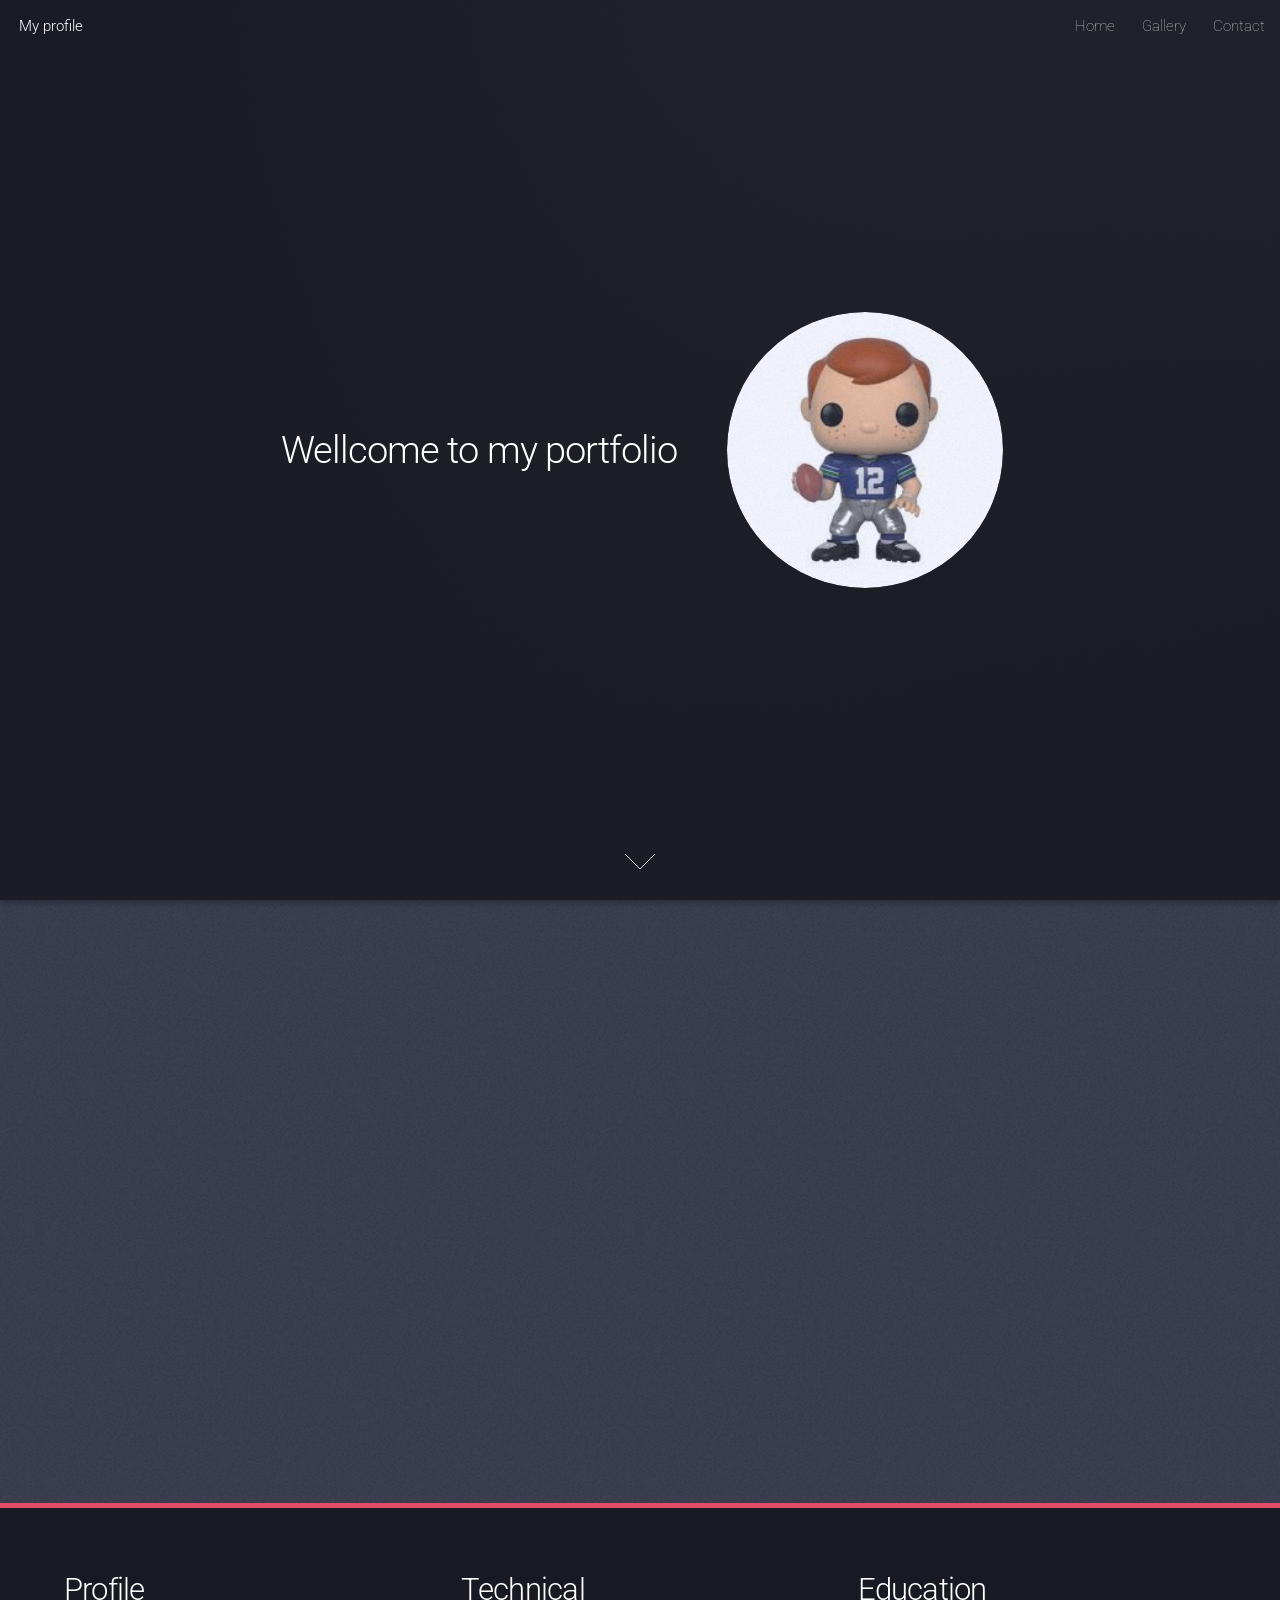
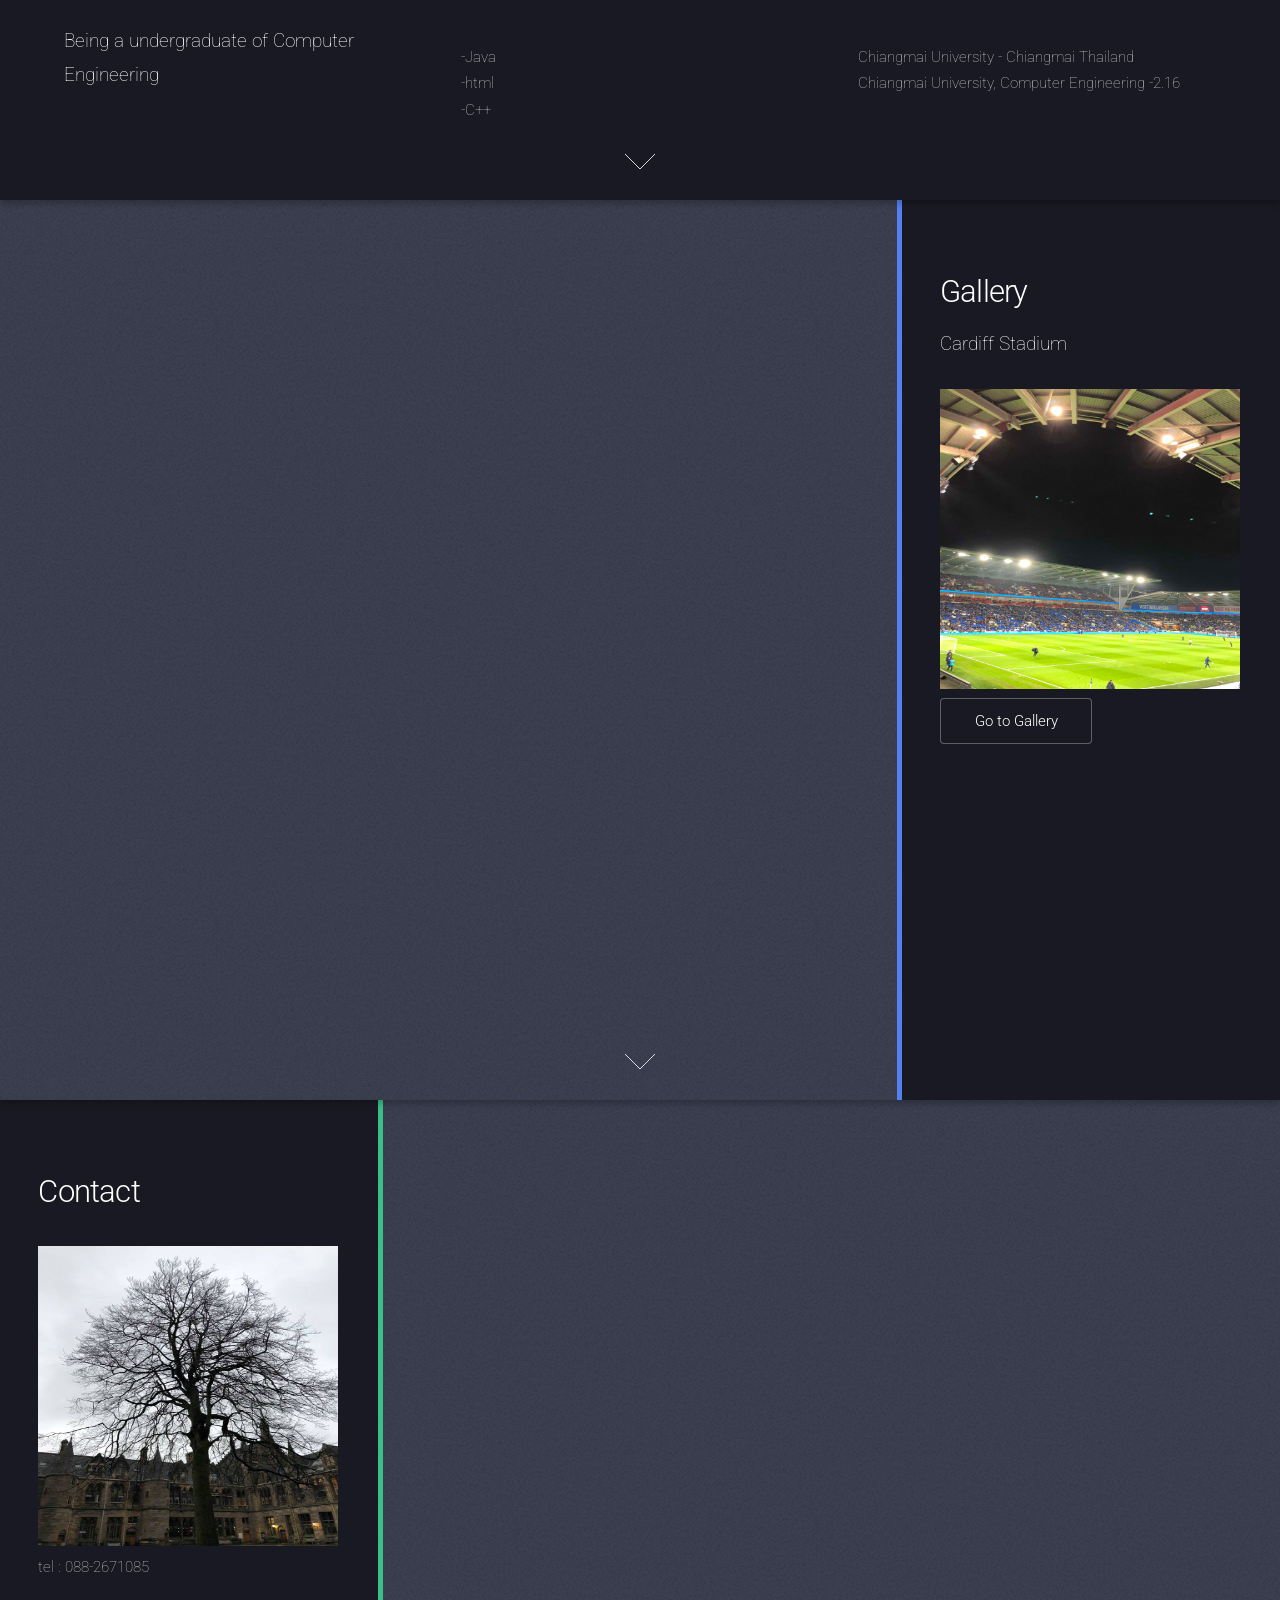
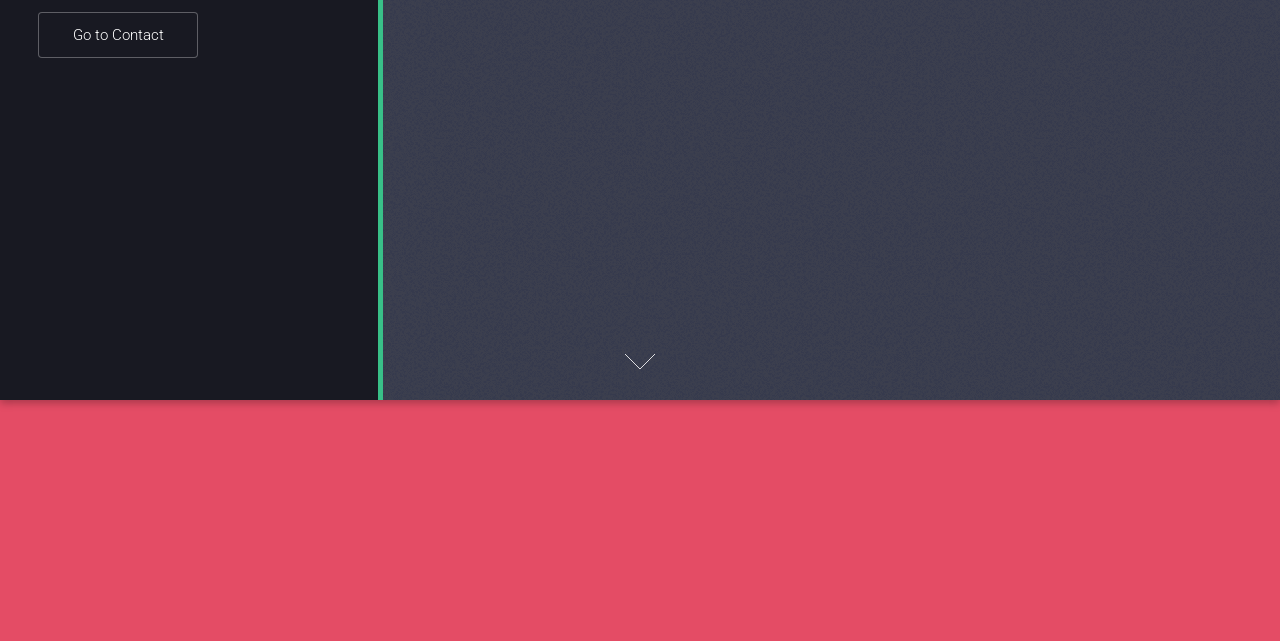
<file: index.html>
<!DOCTYPE HTML>
<!--
	Landed by HTML5 UP
	html5up.net | @ajlkn
	Free for personal and commercial use under the CCA 3.0 license (html5up.net/license)
-->

<html>
	<head>
		<title>Landed by HTML5 UP</title>
		<meta charset="utf-8" />
		<meta name="viewport" content="width=device-width, initial-scale=1, user-scalable=no" />
		<link rel="stylesheet" href="assets/css/main.css" />
		<noscript><link rel="stylesheet" href="assets/css/noscript.css" /></noscript>
	</head>
	<body class="is-preload landing">
		<div id="page-wrapper">

			<!-- Header -->
				<header id="header">
					<h1 id="logo"><a href="Startpage.html">My profile</a></h1>
					<nav id="nav">
						<ul>
							<li><a href="Startpage.html">Home</a></li>
							<li><a href="gallery.html">Gallery</a></li>						
							<li><a href="elements.html">Contact</a></li>
					
						</ul>
					</nav>
				</header>


			<!-- Banner -->
				 <section id="banner">
					<div class="content">
						<header>
							<h2>Wellcome to my portfolio</h2>
							<!-- <p>And there are no hoverboards or flying cars.<br />
							Just apps. Lots of mother flipping apps.</p> -->
						</header>
						<span class="image"><img src="image/images.jpg" alt="" /></span>
					</div>
					<a href="#one" class="goto-next scrolly">Next</a>
				</section> 

			<!-- One -->
			  <section id="one" class="spotlight style1 bottom">
					<span class="image fit main"><img src="images/pic02.jpg" alt="" /></span>
					<div class="content">
						<div class="container">
							<div class="row">
								<div class="col-4 col-12-medium">
									<header>
										<h2>Profile</h2>
										<p>Being a undergraduate of  Computer Engineering</p>
									</header>
								</div>
								<div class="col-4 col-12-medium">
                                        <h2>Technical</h2>
                                    <p>-Java<br>-html<br>-C++</p>
								</div>
								<div class="col-4 col-12-medium">
                                        <h2>Education</h2>
                                    <p>Chiangmai University - Chiangmai Thailand<br>Chiangmai University, Computer Engineering -2.16</p>
								</div>
							</div>
						</div>
					</div>
					<a href="#two" class="goto-next scrolly">Next</a>
				</section>  

			<!-- Two -->
				 <section id="two" class="spotlight style2 right">
					<span class="image fit main"><img src="images/pic03.jpg" alt="" /></span>
					<div class="content">
						<header>
							<h2>Gallery</h2>
							<p>Cardiff Stadium</p>
						</header>
                        <td><img class="portrait" src="image/cardiff.jpg" alt="" width="300px" height="300px"/></td>
						<ul class="actions">
							<li><a href="gallery.html" class="button">Go to Gallery</a></li>
						</ul>
					</div>
					<a href="#three" class="goto-next scrolly">Next</a>
				</section> 

			<!-- Three -->
				 <section id="three" class="spotlight style3 left">
					<span class="image fit main bottom"><img src="images/pic04.jpg" alt="" /></span>
					<div class="content">
						<header>
							<h2>Contact</h2>
						</header>
                        <td><img class="portrait" src="image/tree.jpg" alt="" width="300px" height="300px"/></td>
                        <p> tel : 088-2671085</p>
						<ul class="actions">
							<li><a href="elements.html" class="button">Go to Contact</a></li>
						</ul>
					</div>
					<a href="#five" class="goto-next scrolly">Next</a>
				</section> 

			

			<!-- Five -->
				 <section id="five" class="wrapper style2 special fade">
					<div class="container">
						<header>
							<h2>Let see my Profile</h2>
							<p></p>
						</header>
                        
                        <ul class="actions">
                            <table width="80%" align="center">  
                                <li align="center"><a href="Startpage.html" class="button">Go</a></li>
                            </table>
                              
                            </ul>
                    </div>
                  
				</section> 

		

		<!-- Scripts -->
			<script src="assets/js/jquery.min.js"></script>
			<script src="assets/js/jquery.scrolly.min.js"></script>
			<script src="assets/js/jquery.dropotron.min.js"></script>
			<script src="assets/js/jquery.scrollex.min.js"></script>
			<script src="assets/js/browser.min.js"></script>
			<script src="assets/js/breakpoints.min.js"></script>
			<script src="assets/js/util.js"></script>
			<script src="assets/js/main.js"></script>

	</body>
</html>
</file>
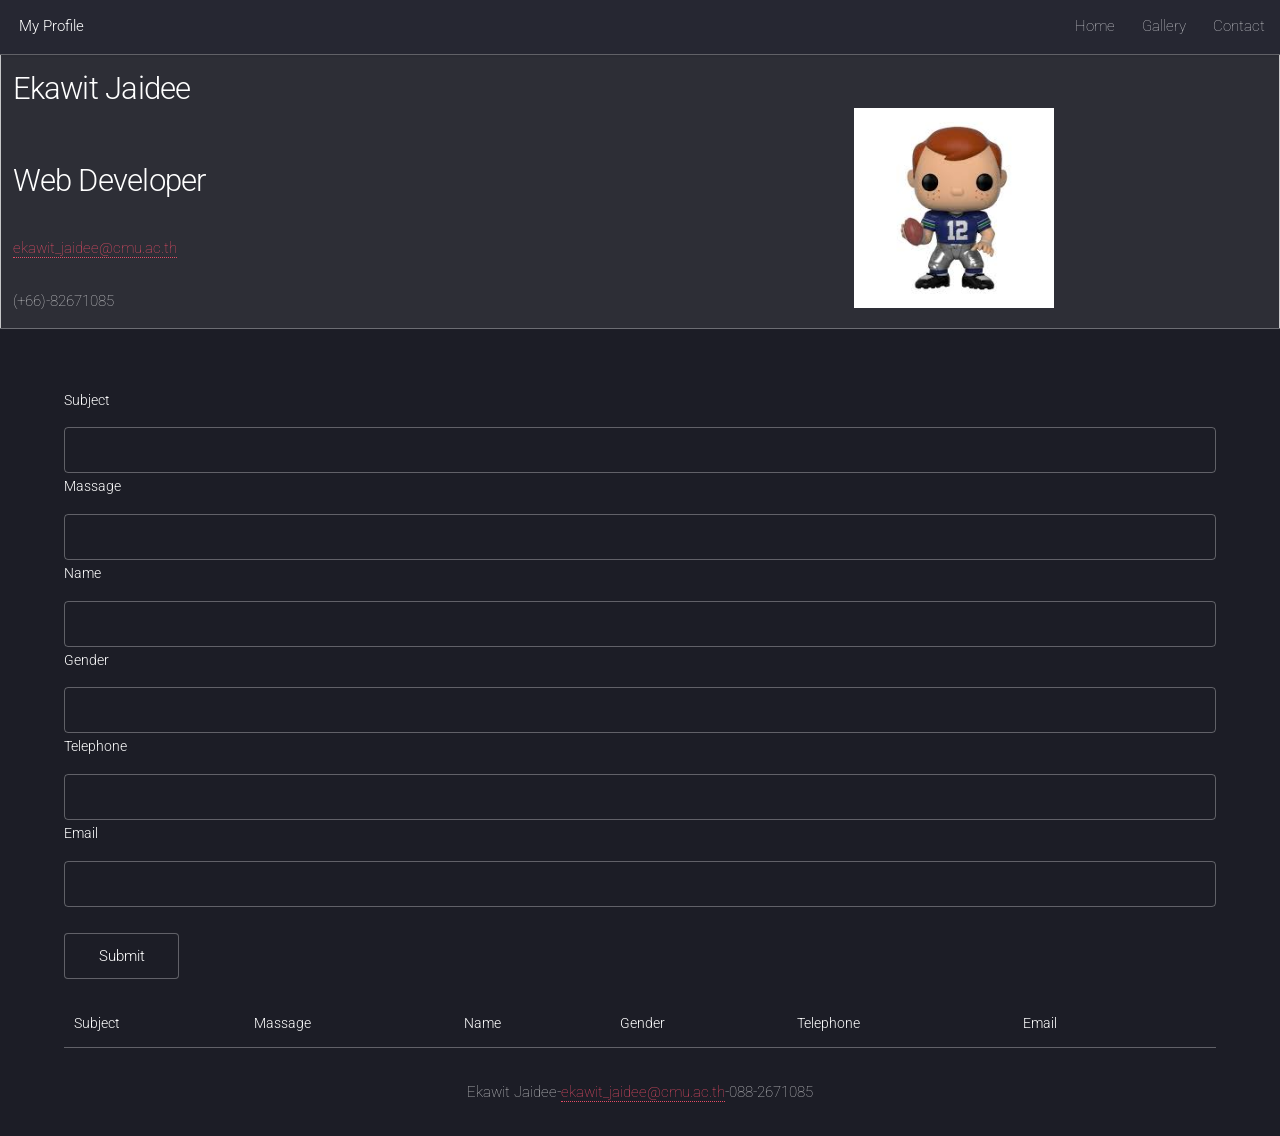
<file: elements.html>
<!DOCTYPE HTML>
<!--
	Landed by HTML5 UP
	html5up.net | @ajlkn
	Free for personal and commercial use under the CCA 3.0 license (html5up.net/license)
-->
<html>

<head>
	<title>Contact</title>
	<meta charset="utf-8" />
	<meta name="viewport" content="width=device-width, initial-scale=1, user-scalable=no" />
	<link rel="stylesheet" href="assets/css/main.css" />
	<!-- <link rel="stylesheet" href="https://stackpath.bootstrapcdn.com/bootstrap/4.3.1/css/bootstrap.min.css"
	integrity="sha384-ggOyR0iXCbMQv3Xipma34MD+dH/1fQ784/j6cY/iJTQUOhcWr7x9JvoRxT2MZw1T" crossorigin="anonymous"> -->
	<noscript>
		<link rel="stylesheet" href="assets/css/noscript.css" /></noscript>
</head>

<body class="is-preload">
	<div id="page-wrapper">

		<!-- Header -->
		<header id="header">
			<h1 id="logo"><a href="index.html">My Profile</a></h1>
			<nav id="nav">
				<ul>
					<li><a href="Startpage.html">Home</a></li>
					<li><a href="gallery.html">Gallery</a></li>
					<li><a href="elements.html">Contact</a></li>
				</ul>
			</nav>
		</header>



		<table width='80%' align="center" style="padding: 15px;   border:1px solid;">
			<tr padding='10px'>
				<td>
					<h2>Ekawit Jaidee<br><br>
						Web Developer<br></h2>
					<a href="mailto:ekawit_jaidee@cmu.ac.th">ekawit_jaidee@cmu.ac.th</a><br><br>
					(+66)-82671085
				</td>
				<td align="center">
					<br>
					<img class="portrait" src="image/images.jpg" alt="jame" height="200px" width="200px" />
				</td>
			</tr>

		</table>
		<br>

		<div class="container mt-4">
			<!-- inputs     -->
			<form id="book-form">
				<div class="form-group">
					<label for="title">Subject</label>
					<input type="text" id="title" class="form-control">
				</div>
				<div class="form-group">
					<label for="author">Massage</label>
					<input type="text" id="author" class="form-control">
				</div>
				<div class="form-group">
					<label for="isbn">Name</label>
					<input type="text" id="isbn" class="form-control">
				</div>
				<div class="form-group">
					<label for="gender">Gender</label>
					<input type="text" id="gender" class="form-control">
				</div>
				<div class="form-group">
					<label for="tel">Telephone</label>
					<input type="text" id="tel" class="form-control">
				</div>
				<div class="form-group">
					<label for="email">Email</label>
					<input type="text" id="email" class="form-control">
				</div>
				<br>
				<input type="submit" value="Submit" class="btn btn-primary btn-block">
			</form>
			<!--  output     -->
			<table class="table table-striped mt-5">
				<thead>
					<tr>
						<th>Subject</th>
						<th>Massage</th>
						<th>Name</th>
						<th>Gender</th>
						<th>Telephone</th>
						<th>Email</th>
						<th></th>
					</tr>
				</thead>

				<tbody id="book-list"></tbody>
			</table>
		</div>



		<p align="center">Ekawit Jaidee-<a href="mailto:ekawit_jaidee@cmu.ac.th">ekawit_jaidee@cmu.ac.th</a>-088-2671085
		</p>




		<!-- Scripts -->
		<script src="assets/js/jquery.min.js"></script>
		<script src="assets/js/jquery.scrolly.min.js"></script>
		<script src="assets/js/jquery.dropotron.min.js"></script>
		<script src="assets/js/jquery.scrollex.min.js"></script>
		<script src="assets/js/browser.min.js"></script>
		<script src="assets/js/breakpoints.min.js"></script>
		<script src="assets/js/util.js"></script>
		<script src="assets/js/main.js"></script>

</body>

</html>
</file>
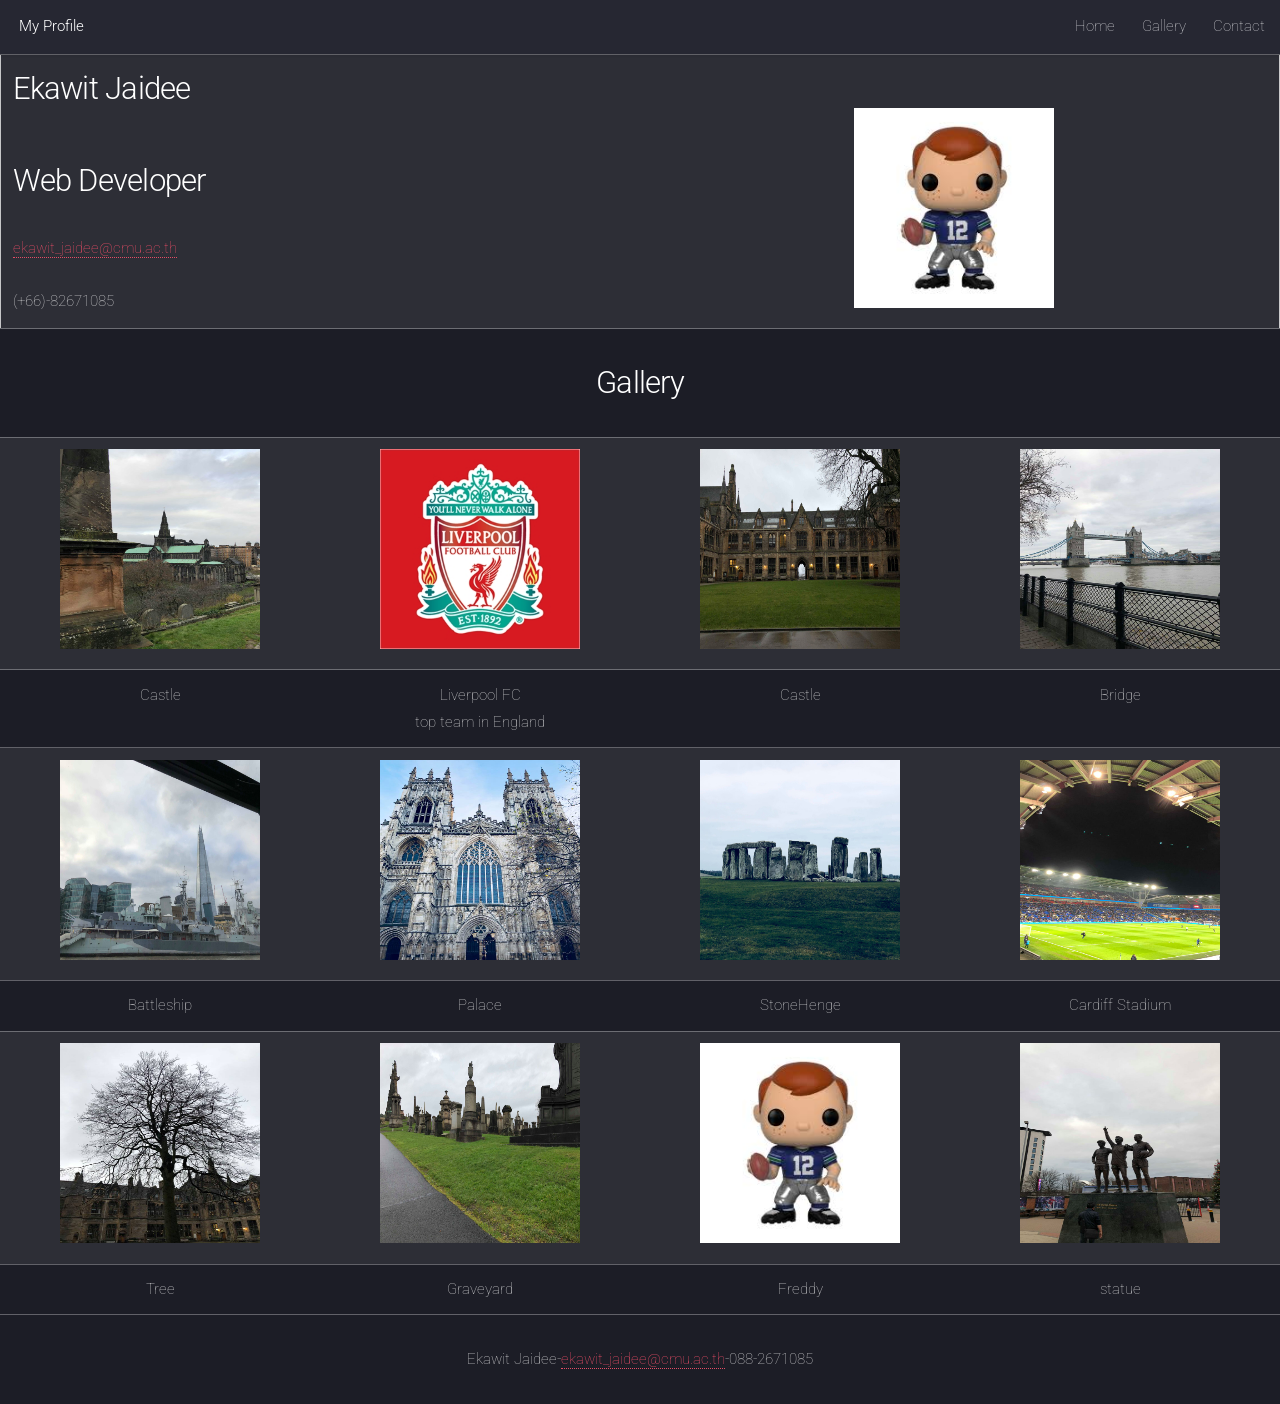
<file: gallery.html>
<!DOCTYPE HTML>
<!--
	Landed by HTML5 UP
	html5up.net | @ajlkn
	Free for personal and commercial use under the CCA 3.0 license (html5up.net/license)
-->
<html>
	<head>
		<title>Gallery</title>
		<meta charset="utf-8" />
		<meta name="viewport" content="width=device-width, initial-scale=1, user-scalable=no" />
		<link rel="stylesheet" href="assets/css/main.css" />
		<noscript><link rel="stylesheet" href="assets/css/noscript.css" /></noscript>
	</head>
	<body class="is-preload">
		<div id="page-wrapper">

			<!-- Header -->
				<header id="header">
					<h1 id="logo"><a href="index.html">My Profile</a></h1>
					<nav id="nav">
						<ul>
							<li><a href="Startpage.html">Home</a></li>
							<li><a href="gallery.html">Gallery</a></li>		
							<li><a href="elements.html">Contact</a></li>
					
						</ul>
					</nav>
				</header>

<table width='80%' align="center" style="padding: 15px;   border:1px solid;" >
    <tr padding='10px'>
        <td>
            <h2>Ekawit Jaidee<br><br>
                Web Developer<br></h2>
            <a href="mailto:ekawit_jaidee@cmu.ac.th">ekawit_jaidee@cmu.ac.th</a><br><br>
            (+66)-82671085
        </td>
        <td align="center">
            	<br>
            <img class="portrait" src="image/images.jpg" alt="jame" height="200px" width="200px"  />
        </td>
    </tr>

</table>

<table table width='80%' align="center" style="padding: 5px;" border="1px">
<h2 align="center">Gallery</h2>
<tr align="center">
<td><img class="portrait" src="image/boat.jpg" alt="" width="200px" height="200px"/></td>
<td><img class="portrait" src="image/liverpool.jpg" alt="" width="200px" height="200px"/></td>
<td><img class="portrait" src="image/castle.jpg" alt="" width="200px" height="200px"/></td>
<td><img class="portrait" src="image/Bridge.jpg" alt="" width="200px" height="200px"/></td>
</tr>
<tr align="center">
<td>Castle<br></td>
<td>Liverpool FC<br>top team in England</td>
<td>Castle<br></td>
<td>Bridge<br></td>
</tr><tr align="center">
<td><img class="portrait" src="image/battleship.jpg" alt="" width="200px" height="200px"/></td>
<td><img class="portrait" src="image/vung.jpg" alt="" width="200px" height="200px"/></td>
<td><img class="portrait" src="image/stone.jpg" alt="" width="200px" height="200px"/></td>
<td><img class="portrait" src="image/cardiff.jpg" alt="" width="200px" height="200px"/></td>
</tr>
<tr align="center">
<td>Battleship<br></td>
<td>Palace<br></td>
<td>StoneHenge<br></td>
<td>Cardiff Stadium<br></td>
</tr>
<tr align="center">
<td><img class="portrait" src="image/tree.jpg" alt="" width="200px" height="200px"/></td>
<td><img class="portrait" src="image/glaveyard.jpg" alt="" width="200px" height="200px"/></td>
<td><img class="portrait" src="image/images.jpg" alt="" width="200px" height="200px"/></td>
<td><img class="portrait" src="image/Threeman.jpg" alt="" width="200px" height="200px"/></td>
</tr>
<tr align="center">
<td>Tree<br></td>
<td>Graveyard<br></td>
<td>Freddy<br></td>
<td>statue<br></td>
</tr>
</table>
<p align="center" >Ekawit Jaidee-<a href="mailto:ekawit_jaidee@cmu.ac.th">ekawit_jaidee@cmu.ac.th</a>-088-2671085 </p>

	<!-- Scripts -->
    <script src="assets/js/jquery.min.js"></script>
    <script src="assets/js/jquery.scrolly.min.js"></script>
    <script src="assets/js/jquery.dropotron.min.js"></script>
    <script src="assets/js/jquery.scrollex.min.js"></script>
    <script src="assets/js/browser.min.js"></script>
    <script src="assets/js/breakpoints.min.js"></script>
    <script src="assets/js/util.js"></script>
    <script src="assets/js/main.js"></script>

	</body>
</html>
</file>
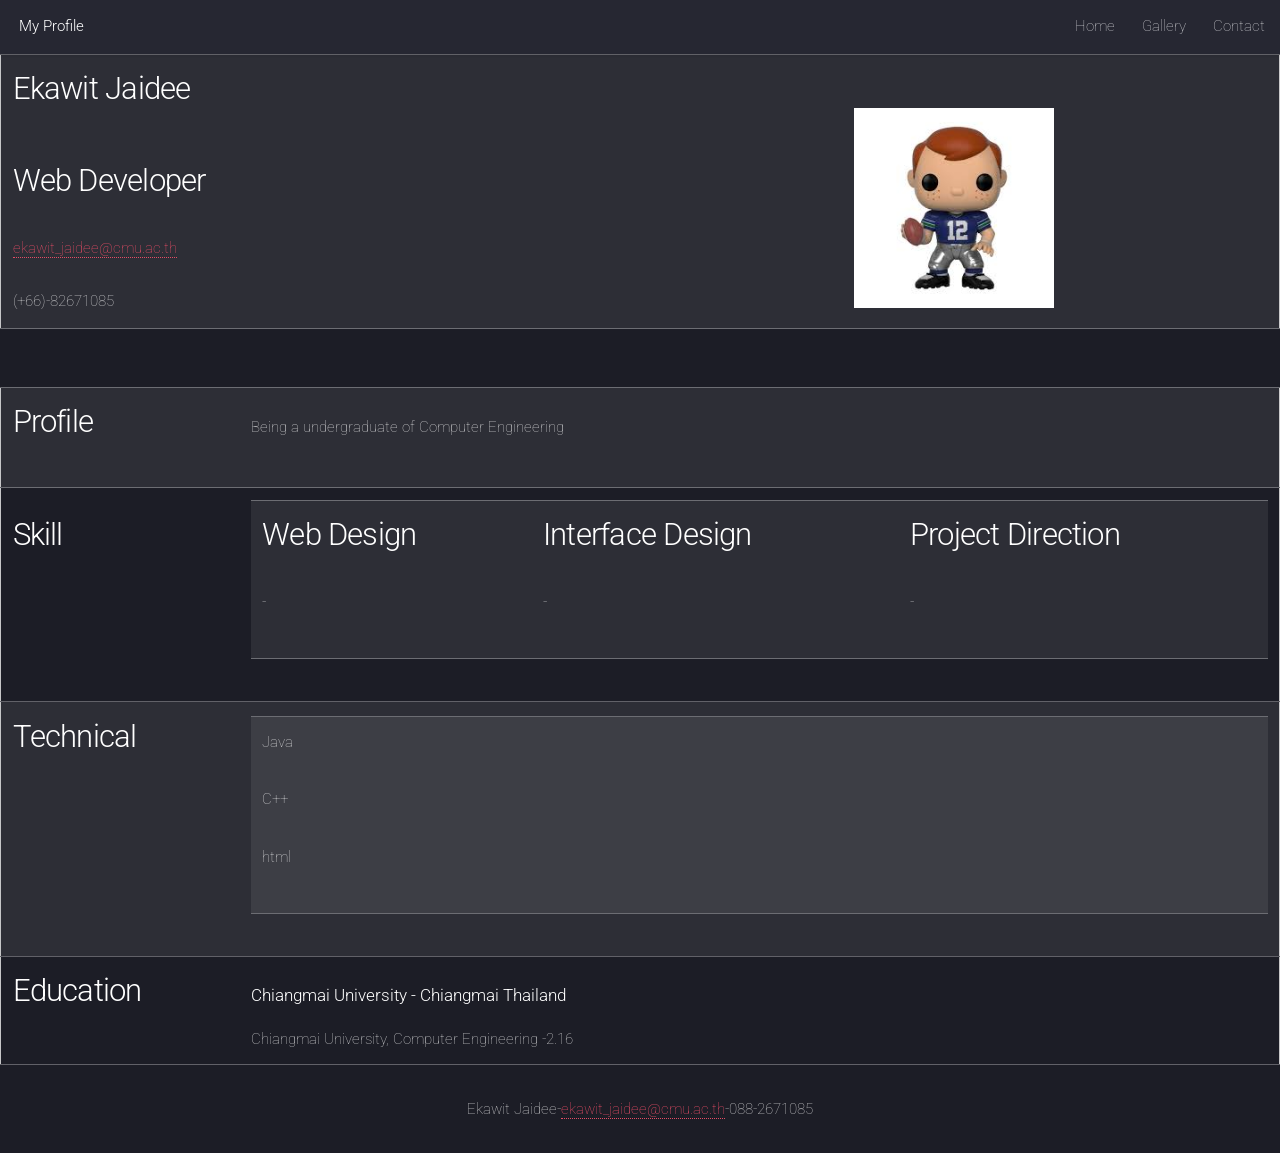
<file: Startpage.html>
<!DOCTYPE HTML>
<!--
	Landed by HTML5 UP
	html5up.net | @ajlkn
	Free for personal and commercial use under the CCA 3.0 license (html5up.net/license)
-->
<html>
	<head>
		<title>Landed by HTML5 UP</title>
		<meta charset="utf-8" />
		<meta name="viewport" content="width=device-width, initial-scale=1, user-scalable=no" />
		<link rel="stylesheet" href="assets/css/main.css" />
		<noscript><link rel="stylesheet" href="assets/css/noscript.css" /></noscript>
	</head>
	<body class="is-preload">
		<div id="page-wrapper">

			<!-- Header -->
				<header id="header">
					<h1 id="logo"><a href="index.html">My Profile</a></h1>
					
					<nav id="nav">
						<ul>
								
							</li> 
							<li><a href="Startpage.html">Home</a></li>
							<li><a href="gallery.html">Gallery</a></li>							
							<li><a href="elements.html">Contact</a></li>
						</ul>
					</nav>
				</header>

				<table width='80%' align="" style="padding: 15px;   border:1px solid;">
				
						<td>
							<h2>Ekawit Jaidee<br><br>
								Web Developer<br></h2>
							<a href="mailto:ekawit_jaidee@cmu.ac.th">ekawit_jaidee@cmu.ac.th</a><br><br>
							(+66)-82671085
							</td>
						<td align="center">
							<br>
							<img class="portrait"  src="image/images.jpg" alt="Ekawit" height="200px" width="200px" />
						</td>
				
			
				</table>
				<br>
				<table width='80%' align="center" style="padding: 15px;   border:1px solid;">
					<tr>
						<td>
							<h2>Profile </h2>
						</td>
						<td>Being a undergraduate of  Computer Engineering</td>
					</tr>
					<tr>
						<td>
							<h2>Skill </h2>
						</td>
						<td>
					<table>
						<td>
							<h2>Web Design</h2>
							<p>-</p>
						</td>
			
						<td>
							<h2>Interface Design</h2>
							<p>-</p>
			
						</td>
			
						<td>
							<h2>Project Direction</h2>
							<p>-</p>
			
						</td>
						</td>
					
				</table>
				</tr>
				<tr>
					<td>
						<h2>Technical</h2>
					</td>
					<td align="center">
						<table width="90%" align="center">
							<tr>
								<td width="30%">
									<p>Java</p>
									<p>C++</p>
									<p>html</p>
								</td>
						</table>
					</td>
				</tr>
				<tr>
					<td>
						<h2>Education</h2>
					</td>
					<td>
						<h4>Chiangmai University - Chiangmai Thailand</h4>
						Chiangmai University, Computer Engineering -2.16
					</td>
				</tr>
				</table>
				<p align="center">Ekawit Jaidee-<a href="mailto:ekawit_jaidee@cmu.ac.th">ekawit_jaidee@cmu.ac.th</a>-088-2671085
				</p>

			

			
			

		<!-- Scripts -->
			<script src="assets/js/jquery.min.js"></script>
			<script src="assets/js/jquery.scrolly.min.js"></script>
			<script src="assets/js/jquery.dropotron.min.js"></script>
			<script src="assets/js/jquery.scrollex.min.js"></script>
			<script src="assets/js/browser.min.js"></script>
			<script src="assets/js/breakpoints.min.js"></script>
			<script src="assets/js/util.js"></script>
			<script src="assets/js/main.js"></script>

	</body>
</html>
</file>
<file: assets/css/noscript.css>
/*
	Landed by HTML5 UP
	html5up.net | @ajlkn
	Free for personal and commercial use under the CCA 3.0 license (html5up.net/license)
*/

/* Loader */

	body.landing.is-preload:before {
		display: none;
	}

	body.landing.is-preload:after {
		display: none;
	}
</file>
<file: assets/css/main.css>
@import url("font-awesome.min.css");
@import url("https://fonts.googleapis.com/css?family=Roboto:100,300,100italic,300italic");

/*
	Landed by HTML5 UP
	html5up.net | @ajlkn
	Free for personal and commercial use under the CCA 3.0 license (html5up.net/license)
*/

html, body, div, span, applet, object,
iframe, h1, h2, h3, h4, h5, h6, p, blockquote,
pre, a, abbr, acronym, address, big, cite,
code, del, dfn, em, img, ins, kbd, q, s, samp,
small, strike, strong, sub, sup, tt, var, b,
u, i, center, dl, dt, dd, ol, ul, li, fieldset,
form, label, legend, table, caption, tbody,
tfoot, thead, tr, th, td, article, aside,
canvas, details, embed, figure, figcaption,
footer, header, hgroup, menu, nav, output, ruby,
section, summary, time, mark, audio, video {
	margin: 0;
	padding: 0;
	border: 0;
	font-size: 100%;
	font: inherit;
	vertical-align: baseline;}

article, aside, details, figcaption, figure,
footer, header, hgroup, menu, nav, section {
	display: block;}

body {
	line-height: 1;
}

ol, ul {
	list-style: none;
}

blockquote, q {
	quotes: none;
}

	blockquote:before, blockquote:after, q:before, q:after {
		content: '';
		content: none;
	}

table {
	border-collapse: collapse;
	border-spacing: 0;
}

body {
	-webkit-text-size-adjust: none;
}

mark {
	background-color: transparent;
	color: inherit;
}

input::-moz-focus-inner {
	border: 0;
	padding: 0;
}

input, select, textarea {
	-moz-appearance: none;
	-webkit-appearance: none;
	-ms-appearance: none;
	appearance: none;
}

/* Basic */

	html {
		box-sizing: border-box;
	}

	*, *:before, *:after {
		box-sizing: inherit;
	}

	html, body {
		background: #1c1d26;
	}

	body.is-preload *, body.is-preload *:before, body.is-preload *:after {
		-moz-animation: none !important;
		-webkit-animation: none !important;
		-ms-animation: none !important;
		animation: none !important;
		-moz-transition: none !important;
		-webkit-transition: none !important;
		-ms-transition: none !important;
		transition: none !important;
	}

	body, input, select, textarea {
		color: rgba(255, 255, 255, 0.75);
		font-family: "Roboto", Helvetica, sans-serif;
		font-size: 15pt;
		font-weight: 100;
		line-height: 1.75em;
	}

	a {
		-moz-transition: border-color 0.2s ease-in-out, color 0.2s ease-in-out;
		-webkit-transition: border-color 0.2s ease-in-out, color 0.2s ease-in-out;
		-ms-transition: border-color 0.2s ease-in-out, color 0.2s ease-in-out;
		transition: border-color 0.2s ease-in-out, color 0.2s ease-in-out;
		border-bottom: dotted 1px;
		color: #e44c65;
		text-decoration: none;
	}

		a:hover {
			color: #e44c65 !important;
			border-bottom-color: transparent;
		}

	strong, b {
		color: #ffffff;
		font-weight: 300;
	}

	em, i {
		font-style: italic;
	}

	p {
		margin: 0 0 2em 0;
	}

	h1, h2, h3, h4, h5, h6 {
		color: #ffffff;
		font-weight: 300;
		line-height: 1em;
		margin: 0 0 1em 0;
	}

		h1 a, h2 a, h3 a, h4 a, h5 a, h6 a {
			color: inherit;
			border: 0;
		}

	h2 {
		font-size: 2em;
		line-height: 1.5em;
		letter-spacing: -0.025em;
	}

	h3 {
		font-size: 1.35em;
		line-height: 1.5em;
	}

	h4 {
		font-size: 1.1em;
		line-height: 1.5em;
	}

	h5 {
		font-size: 0.9em;
		line-height: 1.5em;
	}

	h6 {
		font-size: 0.7em;
		line-height: 1.5em;
	}

	sub {
		font-size: 0.8em;
		position: relative;
		top: 0.5em;
	}

	sup {
		font-size: 0.8em;
		position: relative;
		top: -0.5em;
	}

	hr {
		border: 0;
		border-bottom: solid 1px rgba(255, 255, 255, 0.3);
		margin: 3em 0;
	}

		hr.major {
			margin: 4em 0;
		}

	blockquote {
		border-left: solid 4px rgba(255, 255, 255, 0.3);
		font-style: italic;
		margin: 0 0 2em 0;
		padding: 0.5em 0 0.5em 2em;
	}

	code {
		background: rgba(255, 255, 255, 0.075);
		border-radius: 4px;
		font-family: "Courier New", monospace;
		font-size: 0.9em;
		margin: 0 0.25em;
		padding: 0.25em 0.65em;
	}

	pre {
		-webkit-overflow-scrolling: touch;
		font-family: "Courier New", monospace;
		font-size: 0.9em;
		margin: 0 0 2em 0;
	}

		pre code {
			display: block;
			line-height: 1.75em;
			padding: 1em 1.5em;
			overflow-x: auto;
		}

	.align-left {
		text-align: left;
	}

	.align-center {
		text-align: center;
	}

	.align-right {
		text-align: right;
	}

/* Loader */

	@-moz-keyframes spinner-show {
		0% {
			opacity: 0;
		}

		100% {
			opacity: 1;
		}
	}

	@-webkit-keyframes spinner-show {
		0% {
			opacity: 0;
		}

		100% {
			opacity: 1;
		}
	}

	@-ms-keyframes spinner-show {
		0% {
			opacity: 0;
		}

		100% {
			opacity: 1;
		}
	}

	@keyframes spinner-show {
		0% {
			opacity: 0;
		}

		100% {
			opacity: 1;
		}
	}

	@-moz-keyframes spinner-hide {
		0% {
			color: rgba(255, 255, 255, 0.15);
			z-index: 100001;
			-moz-transform: scale(1) rotate(0deg);
			-webkit-transform: scale(1) rotate(0deg);
			-ms-transform: scale(1) rotate(0deg);
			transform: scale(1) rotate(0deg);
		}

		99% {
			color: #1c1d26;
			z-index: 100001;
			-moz-transform: scale(0.5) rotate(360deg);
			-webkit-transform: scale(0.5) rotate(360deg);
			-ms-transform: scale(0.5) rotate(360deg);
			transform: scale(0.5) rotate(360deg);
		}

		100% {
			color: #1c1d26;
			z-index: -1;
			-moz-transform: scale(0.5) rotate(360deg);
			-webkit-transform: scale(0.5) rotate(360deg);
			-ms-transform: scale(0.5) rotate(360deg);
			transform: scale(0.5) rotate(360deg);
		}
	}

	@-webkit-keyframes spinner-hide {
		0% {
			color: rgba(255, 255, 255, 0.15);
			z-index: 100001;
			-moz-transform: scale(1) rotate(0deg);
			-webkit-transform: scale(1) rotate(0deg);
			-ms-transform: scale(1) rotate(0deg);
			transform: scale(1) rotate(0deg);
		}

		99% {
			color: #1c1d26;
			z-index: 100001;
			-moz-transform: scale(0.5) rotate(360deg);
			-webkit-transform: scale(0.5) rotate(360deg);
			-ms-transform: scale(0.5) rotate(360deg);
			transform: scale(0.5) rotate(360deg);
		}

		100% {
			color: #1c1d26;
			z-index: -1;
			-moz-transform: scale(0.5) rotate(360deg);
			-webkit-transform: scale(0.5) rotate(360deg);
			-ms-transform: scale(0.5) rotate(360deg);
			transform: scale(0.5) rotate(360deg);
		}
	}

	@-ms-keyframes spinner-hide {
		0% {
			color: rgba(255, 255, 255, 0.15);
			z-index: 100001;
			-moz-transform: scale(1) rotate(0deg);
			-webkit-transform: scale(1) rotate(0deg);
			-ms-transform: scale(1) rotate(0deg);
			transform: scale(1) rotate(0deg);
		}

		99% {
			color: #1c1d26;
			z-index: 100001;
			-moz-transform: scale(0.5) rotate(360deg);
			-webkit-transform: scale(0.5) rotate(360deg);
			-ms-transform: scale(0.5) rotate(360deg);
			transform: scale(0.5) rotate(360deg);
		}

		100% {
			color: #1c1d26;
			z-index: -1;
			-moz-transform: scale(0.5) rotate(360deg);
			-webkit-transform: scale(0.5) rotate(360deg);
			-ms-transform: scale(0.5) rotate(360deg);
			transform: scale(0.5) rotate(360deg);
		}
	}

	@keyframes spinner-hide {
		0% {
			color: rgba(255, 255, 255, 0.15);
			z-index: 100001;
			-moz-transform: scale(1) rotate(0deg);
			-webkit-transform: scale(1) rotate(0deg);
			-ms-transform: scale(1) rotate(0deg);
			transform: scale(1) rotate(0deg);
		}

		99% {
			color: #1c1d26;
			z-index: 100001;
			-moz-transform: scale(0.5) rotate(360deg);
			-webkit-transform: scale(0.5) rotate(360deg);
			-ms-transform: scale(0.5) rotate(360deg);
			transform: scale(0.5) rotate(360deg);
		}

		100% {
			color: #1c1d26;
			z-index: -1;
			-moz-transform: scale(0.5) rotate(360deg);
			-webkit-transform: scale(0.5) rotate(360deg);
			-ms-transform: scale(0.5) rotate(360deg);
			transform: scale(0.5) rotate(360deg);
		}
	}

	@-moz-keyframes spinner-rotate {
		0% {
			-moz-transform: scale(1) rotate(0deg);
			-webkit-transform: scale(1) rotate(0deg);
			-ms-transform: scale(1) rotate(0deg);
			transform: scale(1) rotate(0deg);
		}

		100% {
			-moz-transform: scale(1) rotate(360deg);
			-webkit-transform: scale(1) rotate(360deg);
			-ms-transform: scale(1) rotate(360deg);
			transform: scale(1) rotate(360deg);
		}
	}

	@-webkit-keyframes spinner-rotate {
		0% {
			-moz-transform: scale(1) rotate(0deg);
			-webkit-transform: scale(1) rotate(0deg);
			-ms-transform: scale(1) rotate(0deg);
			transform: scale(1) rotate(0deg);
		}

		100% {
			-moz-transform: scale(1) rotate(360deg);
			-webkit-transform: scale(1) rotate(360deg);
			-ms-transform: scale(1) rotate(360deg);
			transform: scale(1) rotate(360deg);
		}
	}

	@-ms-keyframes spinner-rotate {
		0% {
			-moz-transform: scale(1) rotate(0deg);
			-webkit-transform: scale(1) rotate(0deg);
			-ms-transform: scale(1) rotate(0deg);
			transform: scale(1) rotate(0deg);
		}

		100% {
			-moz-transform: scale(1) rotate(360deg);
			-webkit-transform: scale(1) rotate(360deg);
			-ms-transform: scale(1) rotate(360deg);
			transform: scale(1) rotate(360deg);
		}
	}

	@keyframes spinner-rotate {
		0% {
			-moz-transform: scale(1) rotate(0deg);
			-webkit-transform: scale(1) rotate(0deg);
			-ms-transform: scale(1) rotate(0deg);
			transform: scale(1) rotate(0deg);
		}

		100% {
			-moz-transform: scale(1) rotate(360deg);
			-webkit-transform: scale(1) rotate(360deg);
			-ms-transform: scale(1) rotate(360deg);
			transform: scale(1) rotate(360deg);
		}
	}

	@-moz-keyframes overlay-hide {
		0% {
			opacity: 1;
			z-index: 100000;
		}

		15% {
			opacity: 1;
			z-index: 100000;
		}

		99% {
			opacity: 0;
			z-index: 100000;
		}

		100% {
			opacity: 0;
			z-index: -1;
		}
	}

	@-webkit-keyframes overlay-hide {
		0% {
			opacity: 1;
			z-index: 100000;
		}

		15% {
			opacity: 1;
			z-index: 100000;
		}

		99% {
			opacity: 0;
			z-index: 100000;
		}

		100% {
			opacity: 0;
			z-index: -1;
		}
	}

	@-ms-keyframes overlay-hide {
		0% {
			opacity: 1;
			z-index: 100000;
		}

		15% {
			opacity: 1;
			z-index: 100000;
		}

		99% {
			opacity: 0;
			z-index: 100000;
		}

		100% {
			opacity: 0;
			z-index: -1;
		}
	}

	@keyframes overlay-hide {
		0% {
			opacity: 1;
			z-index: 100000;
		}

		15% {
			opacity: 1;
			z-index: 100000;
		}

		99% {
			opacity: 0;
			z-index: 100000;
		}

		100% {
			opacity: 0;
			z-index: -1;
		}
	}

	body.landing {
		text-decoration: none;
	}

		body.landing:before {
			-moz-osx-font-smoothing: grayscale;
			-webkit-font-smoothing: antialiased;
			font-family: FontAwesome;
			font-style: normal;
			font-weight: normal;
			text-transform: none !important;
		}

		body.landing:before {
			-moz-animation: spinner-show 1.5s 1 0.25s ease forwards, spinner-hide 0.25s ease-in-out forwards !important;
			-webkit-animation: spinner-show 1.5s 1 0.25s ease forwards, spinner-hide 0.25s ease-in-out forwards !important;
			-ms-animation: spinner-show 1.5s 1 0.25s ease forwards, spinner-hide 0.25s ease-in-out forwards !important;
			animation: spinner-show 1.5s 1 0.25s ease forwards, spinner-hide 0.25s ease-in-out forwards !important;
			-moz-transform-origin: 50% 50%;
			-webkit-transform-origin: 50% 50%;
			-ms-transform-origin: 50% 50%;
			transform-origin: 50% 50%;
			color: rgba(255, 255, 255, 0.15);
			content: '\f1ce';
			cursor: default;
			display: block;
			font-size: 2em;
			height: 2em;
			left: 50%;
			line-height: 2em;
			margin: -1em 0 0 -1em;
			opacity: 0;
			position: fixed;
			text-align: center;
			top: 50%;
			width: 2em;
			z-index: -1;
		}

		body.landing:after {
			-moz-animation: overlay-hide 1.5s ease-in forwards !important;
			-webkit-animation: overlay-hide 1.5s ease-in forwards !important;
			-ms-animation: overlay-hide 1.5s ease-in forwards !important;
			animation: overlay-hide 1.5s ease-in forwards !important;
			background: #1c1d26;
			content: '';
			display: block;
			height: 100%;
			left: 0;
			opacity: 0;
			position: fixed;
			top: 0;
			width: 100%;
			z-index: -1;
		}

		body.landing.is-preload:before {
			-moz-animation: spinner-show 1.5s 1 0.25s ease forwards, spinner-rotate 0.75s infinite linear !important;
			-webkit-animation: spinner-show 1.5s 1 0.25s ease forwards, spinner-rotate 0.75s infinite linear !important;
			-ms-animation: spinner-show 1.5s 1 0.25s ease forwards, spinner-rotate 0.75s infinite linear !important;
			animation: spinner-show 1.5s 1 0.25s ease forwards, spinner-rotate 0.75s infinite linear !important;
			z-index: 100001;
		}

		body.landing.is-preload:after {
			-moz-animation: none !important;
			-webkit-animation: none !important;
			-ms-animation: none !important;
			animation: none !important;
			opacity: 1;
			z-index: 100000;
		}

	@media (-webkit-min-device-pixel-ratio: 2) {

		body.landing:before {
			line-height: 2.025em;
		}

	}

/* Container */

	.container {
		margin: 0 auto;
		max-width: calc(100% - 4em);
		width: 70em;
	}

		.container.xsmall {
			width: 17.5em;
		}

		.container.small {
			width: 35em;
		}

		.container.medium {
			width: 52.5em;
		}

		.container.large {
			width: 87.5em;
		}

		.container.xlarge {
			width: 105em;
		}

		.container.max {
			width: 100%;
		}

		@media screen and (max-width: 1280px) {

			.container {
				width: 90%;
				max-width: 100%;
			}

		}

		@media screen and (max-width: 980px) {

			.container {
				width: 100% !important;
			}

		}

/* Row */

	.row {
		display: flex;
		flex-wrap: wrap;
		box-sizing: border-box;
		align-items: stretch;
	}

		.row > * {
			box-sizing: border-box;
		}

		.row.gtr-uniform > * > :last-child {
			margin-bottom: 0;
		}

		.row.aln-left {
			justify-content: flex-start;
		}

		.row.aln-center {
			justify-content: center;
		}

		.row.aln-right {
			justify-content: flex-end;
		}

		.row.aln-top {
			align-items: flex-start;
		}

		.row.aln-middle {
			align-items: center;
		}

		.row.aln-bottom {
			align-items: flex-end;
		}

		.row > .imp {
			order: -1;
		}

		.row > .col-1 {
			width: 8.3333333333%;
		}

		.row > .off-1 {
			margin-left: 8.3333333333%;
		}

		.row > .col-2 {
			width: 16.6666666667%;
		}

		.row > .off-2 {
			margin-left: 16.6666666667%;
		}

		.row > .col-3 {
			width: 25%;
		}

		.row > .off-3 {
			margin-left: 25%;
		}

		.row > .col-4 {
			width: 33.3333333333%;
		}

		.row > .off-4 {
			margin-left: 33.3333333333%;
		}

		.row > .col-5 {
			width: 41.6666666667%;
		}

		.row > .off-5 {
			margin-left: 41.6666666667%;
		}

		.row > .col-6 {
			width: 50%;
		}

		.row > .off-6 {
			margin-left: 50%;
		}

		.row > .col-7 {
			width: 58.3333333333%;
		}

		.row > .off-7 {
			margin-left: 58.3333333333%;
		}

		.row > .col-8 {
			width: 66.6666666667%;
		}

		.row > .off-8 {
			margin-left: 66.6666666667%;
		}

		.row > .col-9 {
			width: 75%;
		}

		.row > .off-9 {
			margin-left: 75%;
		}

		.row > .col-10 {
			width: 83.3333333333%;
		}

		.row > .off-10 {
			margin-left: 83.3333333333%;
		}

		.row > .col-11 {
			width: 91.6666666667%;
		}

		.row > .off-11 {
			margin-left: 91.6666666667%;
		}

		.row > .col-12 {
			width: 100%;
		}

		.row > .off-12 {
			margin-left: 100%;
		}

		.row.gtr-0 {
			margin-top: 0;
			margin-left: 0em;
		}

			.row.gtr-0 > * {
				padding: 0 0 0 0em;
			}

			.row.gtr-0.gtr-uniform {
				margin-top: 0em;
			}

				.row.gtr-0.gtr-uniform > * {
					padding-top: 0em;
				}

		.row.gtr-25 {
			margin-top: 0;
			margin-left: -0.625em;
		}

			.row.gtr-25 > * {
				padding: 0 0 0 0.625em;
			}

			.row.gtr-25.gtr-uniform {
				margin-top: -0.625em;
			}

				.row.gtr-25.gtr-uniform > * {
					padding-top: 0.625em;
				}

		.row.gtr-50 {
			margin-top: 0;
			margin-left: -1.25em;
		}

			.row.gtr-50 > * {
				padding: 0 0 0 1.25em;
			}

			.row.gtr-50.gtr-uniform {
				margin-top: -1.25em;
			}

				.row.gtr-50.gtr-uniform > * {
					padding-top: 1.25em;
				}

		.row {
			margin-top: 0;
			margin-left: -2.5em;
		}

			.row > * {
				padding: 0 0 0 2.5em;
			}

			.row.gtr-uniform {
				margin-top: -2.5em;
			}

				.row.gtr-uniform > * {
					padding-top: 2.5em;
				}

		.row.gtr-150 {
			margin-top: 0;
			margin-left: -3.75em;
		}

			.row.gtr-150 > * {
				padding: 0 0 0 3.75em;
			}

			.row.gtr-150.gtr-uniform {
				margin-top: -3.75em;
			}

				.row.gtr-150.gtr-uniform > * {
					padding-top: 3.75em;
				}

		.row.gtr-200 {
			margin-top: 0;
			margin-left: -5em;
		}

			.row.gtr-200 > * {
				padding: 0 0 0 5em;
			}

			.row.gtr-200.gtr-uniform {
				margin-top: -5em;
			}

				.row.gtr-200.gtr-uniform > * {
					padding-top: 5em;
				}

		@media screen and (max-width: 1680px) {

			.row {
				display: flex;
				flex-wrap: wrap;
				box-sizing: border-box;
				align-items: stretch;
			}

				.row > * {
					box-sizing: border-box;
				}

				.row.gtr-uniform > * > :last-child {
					margin-bottom: 0;
				}

				.row.aln-left {
					justify-content: flex-start;
				}

				.row.aln-center {
					justify-content: center;
				}

				.row.aln-right {
					justify-content: flex-end;
				}

				.row.aln-top {
					align-items: flex-start;
				}

				.row.aln-middle {
					align-items: center;
				}

				.row.aln-bottom {
					align-items: flex-end;
				}

				.row > .imp-xlarge {
					order: -1;
				}

				.row > .col-1-xlarge {
					width: 8.3333333333%;
				}

				.row > .off-1-xlarge {
					margin-left: 8.3333333333%;
				}

				.row > .col-2-xlarge {
					width: 16.6666666667%;
				}

				.row > .off-2-xlarge {
					margin-left: 16.6666666667%;
				}

				.row > .col-3-xlarge {
					width: 25%;
				}

				.row > .off-3-xlarge {
					margin-left: 25%;
				}

				.row > .col-4-xlarge {
					width: 33.3333333333%;
				}

				.row > .off-4-xlarge {
					margin-left: 33.3333333333%;
				}

				.row > .col-5-xlarge {
					width: 41.6666666667%;
				}

				.row > .off-5-xlarge {
					margin-left: 41.6666666667%;
				}

				.row > .col-6-xlarge {
					width: 50%;
				}

				.row > .off-6-xlarge {
					margin-left: 50%;
				}

				.row > .col-7-xlarge {
					width: 58.3333333333%;
				}

				.row > .off-7-xlarge {
					margin-left: 58.3333333333%;
				}

				.row > .col-8-xlarge {
					width: 66.6666666667%;
				}

				.row > .off-8-xlarge {
					margin-left: 66.6666666667%;
				}

				.row > .col-9-xlarge {
					width: 75%;
				}

				.row > .off-9-xlarge {
					margin-left: 75%;
				}

				.row > .col-10-xlarge {
					width: 83.3333333333%;
				}

				.row > .off-10-xlarge {
					margin-left: 83.3333333333%;
				}

				.row > .col-11-xlarge {
					width: 91.6666666667%;
				}

				.row > .off-11-xlarge {
					margin-left: 91.6666666667%;
				}

				.row > .col-12-xlarge {
					width: 100%;
				}

				.row > .off-12-xlarge {
					margin-left: 100%;
				}

				.row.gtr-0 {
					margin-top: 0;
					margin-left: 0em;
				}

					.row.gtr-0 > * {
						padding: 0 0 0 0em;
					}

					.row.gtr-0.gtr-uniform {
						margin-top: 0em;
					}

						.row.gtr-0.gtr-uniform > * {
							padding-top: 0em;
						}

				.row.gtr-25 {
					margin-top: 0;
					margin-left: -0.625em;
				}

					.row.gtr-25 > * {
						padding: 0 0 0 0.625em;
					}

					.row.gtr-25.gtr-uniform {
						margin-top: -0.625em;
					}

						.row.gtr-25.gtr-uniform > * {
							padding-top: 0.625em;
						}

				.row.gtr-50 {
					margin-top: 0;
					margin-left: -1.25em;
				}

					.row.gtr-50 > * {
						padding: 0 0 0 1.25em;
					}

					.row.gtr-50.gtr-uniform {
						margin-top: -1.25em;
					}

						.row.gtr-50.gtr-uniform > * {
							padding-top: 1.25em;
						}

				.row {
					margin-top: 0;
					margin-left: -2.5em;
				}

					.row > * {
						padding: 0 0 0 2.5em;
					}

					.row.gtr-uniform {
						margin-top: -2.5em;
					}

						.row.gtr-uniform > * {
							padding-top: 2.5em;
						}

				.row.gtr-150 {
					margin-top: 0;
					margin-left: -3.75em;
				}

					.row.gtr-150 > * {
						padding: 0 0 0 3.75em;
					}

					.row.gtr-150.gtr-uniform {
						margin-top: -3.75em;
					}

						.row.gtr-150.gtr-uniform > * {
							padding-top: 3.75em;
						}

				.row.gtr-200 {
					margin-top: 0;
					margin-left: -5em;
				}

					.row.gtr-200 > * {
						padding: 0 0 0 5em;
					}

					.row.gtr-200.gtr-uniform {
						margin-top: -5em;
					}

						.row.gtr-200.gtr-uniform > * {
							padding-top: 5em;
						}

		}

		@media screen and (max-width: 1280px) {

			.row {
				display: flex;
				flex-wrap: wrap;
				box-sizing: border-box;
				align-items: stretch;
			}

				.row > * {
					box-sizing: border-box;
				}

				.row.gtr-uniform > * > :last-child {
					margin-bottom: 0;
				}

				.row.aln-left {
					justify-content: flex-start;
				}

				.row.aln-center {
					justify-content: center;
				}

				.row.aln-right {
					justify-content: flex-end;
				}

				.row.aln-top {
					align-items: flex-start;
				}

				.row.aln-middle {
					align-items: center;
				}

				.row.aln-bottom {
					align-items: flex-end;
				}

				.row > .imp-large {
					order: -1;
				}

				.row > .col-1-large {
					width: 8.3333333333%;
				}

				.row > .off-1-large {
					margin-left: 8.3333333333%;
				}

				.row > .col-2-large {
					width: 16.6666666667%;
				}

				.row > .off-2-large {
					margin-left: 16.6666666667%;
				}

				.row > .col-3-large {
					width: 25%;
				}

				.row > .off-3-large {
					margin-left: 25%;
				}

				.row > .col-4-large {
					width: 33.3333333333%;
				}

				.row > .off-4-large {
					margin-left: 33.3333333333%;
				}

				.row > .col-5-large {
					width: 41.6666666667%;
				}

				.row > .off-5-large {
					margin-left: 41.6666666667%;
				}

				.row > .col-6-large {
					width: 50%;
				}

				.row > .off-6-large {
					margin-left: 50%;
				}

				.row > .col-7-large {
					width: 58.3333333333%;
				}

				.row > .off-7-large {
					margin-left: 58.3333333333%;
				}

				.row > .col-8-large {
					width: 66.6666666667%;
				}

				.row > .off-8-large {
					margin-left: 66.6666666667%;
				}

				.row > .col-9-large {
					width: 75%;
				}

				.row > .off-9-large {
					margin-left: 75%;
				}

				.row > .col-10-large {
					width: 83.3333333333%;
				}

				.row > .off-10-large {
					margin-left: 83.3333333333%;
				}

				.row > .col-11-large {
					width: 91.6666666667%;
				}

				.row > .off-11-large {
					margin-left: 91.6666666667%;
				}

				.row > .col-12-large {
					width: 100%;
				}

				.row > .off-12-large {
					margin-left: 100%;
				}

				.row.gtr-0 {
					margin-top: 0;
					margin-left: 0em;
				}

					.row.gtr-0 > * {
						padding: 0 0 0 0em;
					}

					.row.gtr-0.gtr-uniform {
						margin-top: 0em;
					}

						.row.gtr-0.gtr-uniform > * {
							padding-top: 0em;
						}

				.row.gtr-25 {
					margin-top: 0;
					margin-left: -0.625em;
				}

					.row.gtr-25 > * {
						padding: 0 0 0 0.625em;
					}

					.row.gtr-25.gtr-uniform {
						margin-top: -0.625em;
					}

						.row.gtr-25.gtr-uniform > * {
							padding-top: 0.625em;
						}

				.row.gtr-50 {
					margin-top: 0;
					margin-left: -1.25em;
				}

					.row.gtr-50 > * {
						padding: 0 0 0 1.25em;
					}

					.row.gtr-50.gtr-uniform {
						margin-top: -1.25em;
					}

						.row.gtr-50.gtr-uniform > * {
							padding-top: 1.25em;
						}

				.row {
					margin-top: 0;
					margin-left: -2.5em;
				}

					.row > * {
						padding: 0 0 0 2.5em;
					}

					.row.gtr-uniform {
						margin-top: -2.5em;
					}

						.row.gtr-uniform > * {
							padding-top: 2.5em;
						}

				.row.gtr-150 {
					margin-top: 0;
					margin-left: -3.75em;
				}

					.row.gtr-150 > * {
						padding: 0 0 0 3.75em;
					}

					.row.gtr-150.gtr-uniform {
						margin-top: -3.75em;
					}

						.row.gtr-150.gtr-uniform > * {
							padding-top: 3.75em;
						}

				.row.gtr-200 {
					margin-top: 0;
					margin-left: -5em;
				}

					.row.gtr-200 > * {
						padding: 0 0 0 5em;
					}

					.row.gtr-200.gtr-uniform {
						margin-top: -5em;
					}

						.row.gtr-200.gtr-uniform > * {
							padding-top: 5em;
						}

		}

		@media screen and (max-width: 980px) {

			.row {
				display: flex;
				flex-wrap: wrap;
				box-sizing: border-box;
				align-items: stretch;
			}

				.row > * {
					box-sizing: border-box;
				}

				.row.gtr-uniform > * > :last-child {
					margin-bottom: 0;
				}

				.row.aln-left {
					justify-content: flex-start;
				}

				.row.aln-center {
					justify-content: center;
				}

				.row.aln-right {
					justify-content: flex-end;
				}

				.row.aln-top {
					align-items: flex-start;
				}

				.row.aln-middle {
					align-items: center;
				}

				.row.aln-bottom {
					align-items: flex-end;
				}

				.row > .imp-medium {
					order: -1;
				}

				.row > .col-1-medium {
					width: 8.3333333333%;
				}

				.row > .off-1-medium {
					margin-left: 8.3333333333%;
				}

				.row > .col-2-medium {
					width: 16.6666666667%;
				}

				.row > .off-2-medium {
					margin-left: 16.6666666667%;
				}

				.row > .col-3-medium {
					width: 25%;
				}

				.row > .off-3-medium {
					margin-left: 25%;
				}

				.row > .col-4-medium {
					width: 33.3333333333%;
				}

				.row > .off-4-medium {
					margin-left: 33.3333333333%;
				}

				.row > .col-5-medium {
					width: 41.6666666667%;
				}

				.row > .off-5-medium {
					margin-left: 41.6666666667%;
				}

				.row > .col-6-medium {
					width: 50%;
				}

				.row > .off-6-medium {
					margin-left: 50%;
				}

				.row > .col-7-medium {
					width: 58.3333333333%;
				}

				.row > .off-7-medium {
					margin-left: 58.3333333333%;
				}

				.row > .col-8-medium {
					width: 66.6666666667%;
				}

				.row > .off-8-medium {
					margin-left: 66.6666666667%;
				}

				.row > .col-9-medium {
					width: 75%;
				}

				.row > .off-9-medium {
					margin-left: 75%;
				}

				.row > .col-10-medium {
					width: 83.3333333333%;
				}

				.row > .off-10-medium {
					margin-left: 83.3333333333%;
				}

				.row > .col-11-medium {
					width: 91.6666666667%;
				}

				.row > .off-11-medium {
					margin-left: 91.6666666667%;
				}

				.row > .col-12-medium {
					width: 100%;
				}

				.row > .off-12-medium {
					margin-left: 100%;
				}

				.row.gtr-0 {
					margin-top: 0;
					margin-left: 0em;
				}

					.row.gtr-0 > * {
						padding: 0 0 0 0em;
					}

					.row.gtr-0.gtr-uniform {
						margin-top: 0em;
					}

						.row.gtr-0.gtr-uniform > * {
							padding-top: 0em;
						}

				.row.gtr-25 {
					margin-top: 0;
					margin-left: -0.625em;
				}

					.row.gtr-25 > * {
						padding: 0 0 0 0.625em;
					}

					.row.gtr-25.gtr-uniform {
						margin-top: -0.625em;
					}

						.row.gtr-25.gtr-uniform > * {
							padding-top: 0.625em;
						}

				.row.gtr-50 {
					margin-top: 0;
					margin-left: -1.25em;
				}

					.row.gtr-50 > * {
						padding: 0 0 0 1.25em;
					}

					.row.gtr-50.gtr-uniform {
						margin-top: -1.25em;
					}

						.row.gtr-50.gtr-uniform > * {
							padding-top: 1.25em;
						}

				.row {
					margin-top: 0;
					margin-left: -2.5em;
				}

					.row > * {
						padding: 0 0 0 2.5em;
					}

					.row.gtr-uniform {
						margin-top: -2.5em;
					}

						.row.gtr-uniform > * {
							padding-top: 2.5em;
						}

				.row.gtr-150 {
					margin-top: 0;
					margin-left: -3.75em;
				}

					.row.gtr-150 > * {
						padding: 0 0 0 3.75em;
					}

					.row.gtr-150.gtr-uniform {
						margin-top: -3.75em;
					}

						.row.gtr-150.gtr-uniform > * {
							padding-top: 3.75em;
						}

				.row.gtr-200 {
					margin-top: 0;
					margin-left: -5em;
				}

					.row.gtr-200 > * {
						padding: 0 0 0 5em;
					}

					.row.gtr-200.gtr-uniform {
						margin-top: -5em;
					}

						.row.gtr-200.gtr-uniform > * {
							padding-top: 5em;
						}

		}

		@media screen and (max-width: 736px) {

			.row {
				display: flex;
				flex-wrap: wrap;
				box-sizing: border-box;
				align-items: stretch;
			}

				.row > * {
					box-sizing: border-box;
				}

				.row.gtr-uniform > * > :last-child {
					margin-bottom: 0;
				}

				.row.aln-left {
					justify-content: flex-start;
				}

				.row.aln-center {
					justify-content: center;
				}

				.row.aln-right {
					justify-content: flex-end;
				}

				.row.aln-top {
					align-items: flex-start;
				}

				.row.aln-middle {
					align-items: center;
				}

				.row.aln-bottom {
					align-items: flex-end;
				}

				.row > .imp-small {
					order: -1;
				}

				.row > .col-1-small {
					width: 8.3333333333%;
				}

				.row > .off-1-small {
					margin-left: 8.3333333333%;
				}

				.row > .col-2-small {
					width: 16.6666666667%;
				}

				.row > .off-2-small {
					margin-left: 16.6666666667%;
				}

				.row > .col-3-small {
					width: 25%;
				}

				.row > .off-3-small {
					margin-left: 25%;
				}

				.row > .col-4-small {
					width: 33.3333333333%;
				}

				.row > .off-4-small {
					margin-left: 33.3333333333%;
				}

				.row > .col-5-small {
					width: 41.6666666667%;
				}

				.row > .off-5-small {
					margin-left: 41.6666666667%;
				}

				.row > .col-6-small {
					width: 50%;
				}

				.row > .off-6-small {
					margin-left: 50%;
				}

				.row > .col-7-small {
					width: 58.3333333333%;
				}

				.row > .off-7-small {
					margin-left: 58.3333333333%;
				}

				.row > .col-8-small {
					width: 66.6666666667%;
				}

				.row > .off-8-small {
					margin-left: 66.6666666667%;
				}

				.row > .col-9-small {
					width: 75%;
				}

				.row > .off-9-small {
					margin-left: 75%;
				}

				.row > .col-10-small {
					width: 83.3333333333%;
				}

				.row > .off-10-small {
					margin-left: 83.3333333333%;
				}

				.row > .col-11-small {
					width: 91.6666666667%;
				}

				.row > .off-11-small {
					margin-left: 91.6666666667%;
				}

				.row > .col-12-small {
					width: 100%;
				}

				.row > .off-12-small {
					margin-left: 100%;
				}

				.row.gtr-0 {
					margin-top: 0;
					margin-left: 0em;
				}

					.row.gtr-0 > * {
						padding: 0 0 0 0em;
					}

					.row.gtr-0.gtr-uniform {
						margin-top: 0em;
					}

						.row.gtr-0.gtr-uniform > * {
							padding-top: 0em;
						}

				.row.gtr-25 {
					margin-top: 0;
					margin-left: -0.625em;
				}

					.row.gtr-25 > * {
						padding: 0 0 0 0.625em;
					}

					.row.gtr-25.gtr-uniform {
						margin-top: -0.625em;
					}

						.row.gtr-25.gtr-uniform > * {
							padding-top: 0.625em;
						}

				.row.gtr-50 {
					margin-top: 0;
					margin-left: -1.25em;
				}

					.row.gtr-50 > * {
						padding: 0 0 0 1.25em;
					}

					.row.gtr-50.gtr-uniform {
						margin-top: -1.25em;
					}

						.row.gtr-50.gtr-uniform > * {
							padding-top: 1.25em;
						}

				.row {
					margin-top: 0;
					margin-left: -2.5em;
				}

					.row > * {
						padding: 0 0 0 2.5em;
					}

					.row.gtr-uniform {
						margin-top: -2.5em;
					}

						.row.gtr-uniform > * {
							padding-top: 2.5em;
						}

				.row.gtr-150 {
					margin-top: 0;
					margin-left: -3.75em;
				}

					.row.gtr-150 > * {
						padding: 0 0 0 3.75em;
					}

					.row.gtr-150.gtr-uniform {
						margin-top: -3.75em;
					}

						.row.gtr-150.gtr-uniform > * {
							padding-top: 3.75em;
						}

				.row.gtr-200 {
					margin-top: 0;
					margin-left: -5em;
				}

					.row.gtr-200 > * {
						padding: 0 0 0 5em;
					}

					.row.gtr-200.gtr-uniform {
						margin-top: -5em;
					}

						.row.gtr-200.gtr-uniform > * {
							padding-top: 5em;
						}

		}

		@media screen and (max-width: 480px) {

			.row {
				display: flex;
				flex-wrap: wrap;
				box-sizing: border-box;
				align-items: stretch;
			}

				.row > * {
					box-sizing: border-box;
				}

				.row.gtr-uniform > * > :last-child {
					margin-bottom: 0;
				}

				.row.aln-left {
					justify-content: flex-start;
				}

				.row.aln-center {
					justify-content: center;
				}

				.row.aln-right {
					justify-content: flex-end;
				}

				.row.aln-top {
					align-items: flex-start;
				}

				.row.aln-middle {
					align-items: center;
				}

				.row.aln-bottom {
					align-items: flex-end;
				}

				.row > .imp-xsmall {
					order: -1;
				}

				.row > .col-1-xsmall {
					width: 8.3333333333%;
				}

				.row > .off-1-xsmall {
					margin-left: 8.3333333333%;
				}

				.row > .col-2-xsmall {
					width: 16.6666666667%;
				}

				.row > .off-2-xsmall {
					margin-left: 16.6666666667%;
				}

				.row > .col-3-xsmall {
					width: 25%;
				}

				.row > .off-3-xsmall {
					margin-left: 25%;
				}

				.row > .col-4-xsmall {
					width: 33.3333333333%;
				}

				.row > .off-4-xsmall {
					margin-left: 33.3333333333%;
				}

				.row > .col-5-xsmall {
					width: 41.6666666667%;
				}

				.row > .off-5-xsmall {
					margin-left: 41.6666666667%;
				}

				.row > .col-6-xsmall {
					width: 50%;
				}

				.row > .off-6-xsmall {
					margin-left: 50%;
				}

				.row > .col-7-xsmall {
					width: 58.3333333333%;
				}

				.row > .off-7-xsmall {
					margin-left: 58.3333333333%;
				}

				.row > .col-8-xsmall {
					width: 66.6666666667%;
				}

				.row > .off-8-xsmall {
					margin-left: 66.6666666667%;
				}

				.row > .col-9-xsmall {
					width: 75%;
				}

				.row > .off-9-xsmall {
					margin-left: 75%;
				}

				.row > .col-10-xsmall {
					width: 83.3333333333%;
				}

				.row > .off-10-xsmall {
					margin-left: 83.3333333333%;
				}

				.row > .col-11-xsmall {
					width: 91.6666666667%;
				}

				.row > .off-11-xsmall {
					margin-left: 91.6666666667%;
				}

				.row > .col-12-xsmall {
					width: 100%;
				}

				.row > .off-12-xsmall {
					margin-left: 100%;
				}

				.row.gtr-0 {
					margin-top: 0;
					margin-left: 0em;
				}

					.row.gtr-0 > * {
						padding: 0 0 0 0em;
					}

					.row.gtr-0.gtr-uniform {
						margin-top: 0em;
					}

						.row.gtr-0.gtr-uniform > * {
							padding-top: 0em;
						}

				.row.gtr-25 {
					margin-top: 0;
					margin-left: -0.625em;
				}

					.row.gtr-25 > * {
						padding: 0 0 0 0.625em;
					}

					.row.gtr-25.gtr-uniform {
						margin-top: -0.625em;
					}

						.row.gtr-25.gtr-uniform > * {
							padding-top: 0.625em;
						}

				.row.gtr-50 {
					margin-top: 0;
					margin-left: -1.25em;
				}

					.row.gtr-50 > * {
						padding: 0 0 0 1.25em;
					}

					.row.gtr-50.gtr-uniform {
						margin-top: -1.25em;
					}

						.row.gtr-50.gtr-uniform > * {
							padding-top: 1.25em;
						}

				.row {
					margin-top: 0;
					margin-left: -2.5em;
				}

					.row > * {
						padding: 0 0 0 2.5em;
					}

					.row.gtr-uniform {
						margin-top: -2.5em;
					}

						.row.gtr-uniform > * {
							padding-top: 2.5em;
						}

				.row.gtr-150 {
					margin-top: 0;
					margin-left: -3.75em;
				}

					.row.gtr-150 > * {
						padding: 0 0 0 3.75em;
					}

					.row.gtr-150.gtr-uniform {
						margin-top: -3.75em;
					}

						.row.gtr-150.gtr-uniform > * {
							padding-top: 3.75em;
						}

				.row.gtr-200 {
					margin-top: 0;
					margin-left: -5em;
				}

					.row.gtr-200 > * {
						padding: 0 0 0 5em;
					}

					.row.gtr-200.gtr-uniform {
						margin-top: -5em;
					}

						.row.gtr-200.gtr-uniform > * {
							padding-top: 5em;
						}

		}

/* Section/Article */

	section.special, article.special {
		text-align: center;
	}

	header p {
		color: #ffffff;
		position: relative;
		margin: 0 0 1.5em 0;
	}

	header h2 + p {
		font-size: 1.25em;
		margin-top: -1em;
		line-height: 1.75em;
	}

	header h3 + p {
		font-size: 1.1em;
		margin-top: -0.8em;
		line-height: 1.75em;
	}

	header h4 + p,
	header h5 + p,
	header h6 + p {
		font-size: 0.9em;
		margin-top: -0.6em;
		line-height: 1.5em;
	}

	header.major {
		margin: 0 0 4em 0;
		position: relative;
		text-align: center;
	}

		header.major:after {
			background: #e44c65;
			content: '';
			display: inline-block;
			height: 0.2em;
			max-width: 20em;
			width: 75%;
		}

	footer.major {
		margin: 4em 0 0 0;
	}

/* Form */

	form {
		margin: 0 0 2em 0;
	}

		form.cta {
			max-width: 35em;
			margin-left: auto;
			margin-right: auto;
		}

	label {
		color: #ffffff;
		display: block;
		font-size: 0.9em;
		font-weight: 300;
		margin: 0 0 1em 0;
	}

	input[type="text"],
	input[type="password"],
	input[type="email"],
	input[type="tel"],
	select,
	textarea {
		-moz-appearance: none;
		-webkit-appearance: none;
		-ms-appearance: none;
		appearance: none;
		-moz-transition: border-color 0.2s ease-in-out;
		-webkit-transition: border-color 0.2s ease-in-out;
		-ms-transition: border-color 0.2s ease-in-out;
		transition: border-color 0.2s ease-in-out;
		background: transparent;
		border-radius: 4px;
		border: solid 1px rgba(255, 255, 255, 0.3);
		color: inherit;
		display: block;
		outline: 0;
		padding: 0 1em;
		text-decoration: none;
		width: 100%;
	}

		input[type="text"]:invalid,
		input[type="password"]:invalid,
		input[type="email"]:invalid,
		select:invalid,
		textarea:invalid {
			box-shadow: none;
		}

		input[type="text"]:focus,
		input[type="password"]:focus,
		input[type="email"]:focus,
		select:focus,
		textarea:focus {
			border-color: #e44c65;
		}

	select {
		background-image: url("data:image/svg+xml;charset=utf8,%3Csvg xmlns='http://www.w3.org/2000/svg' width='40' height='40' preserveAspectRatio='none' viewBox='0 0 40 40'%3E%3Cpath d='M9.4,12.3l10.4,10.4l10.4-10.4c0.2-0.2,0.5-0.4,0.9-0.4c0.3,0,0.6,0.1,0.9,0.4l3.3,3.3c0.2,0.2,0.4,0.5,0.4,0.9 c0,0.4-0.1,0.6-0.4,0.9L20.7,31.9c-0.2,0.2-0.5,0.4-0.9,0.4c-0.3,0-0.6-0.1-0.9-0.4L4.3,17.3c-0.2-0.2-0.4-0.5-0.4-0.9 c0-0.4,0.1-0.6,0.4-0.9l3.3-3.3c0.2-0.2,0.5-0.4,0.9-0.4S9.1,12.1,9.4,12.3z' fill='rgba(255, 255, 255, 0.3)' /%3E%3C/svg%3E");
		background-size: 1.25rem;
		background-repeat: no-repeat;
		background-position: calc(100% - 1rem) center;
		height: 3em;
		padding-right: 3em;
		text-overflow: ellipsis;
	}

		select option {
			color: #ffffff;
			background: #1c1d26;
		}

		select:focus::-ms-value {
			background-color: transparent;
		}

		select::-ms-expand {
			display: none;
		}

	input[type="text"],
	input[type="password"],
	input[type="email"],
	input[type="tel"],
	select {
		height: 3em;
	}

	textarea {
		padding: 0.75em 1em;
	}

    input[type="checkbox"],
	input[type="radio"] {
		-moz-appearance: none;
		-webkit-appearance: none;
		-ms-appearance: none;
		appearance: none;
		display: block; 
		float: left;
		margin-right: -2em;
		opacity: 1;
		width: 1em;
		z-index: -1;
	}

		input[type="checkbox"] + label,
		input[type="radio"] + label {
			text-decoration: none;
			color:rgb(10, 236, 21);
			cursor: pointer;
			display: block;
			font-size: 1em;
			font-weight: 100;
			padding-left: 2.55em;
			padding-right: 0.75em;
			position: relative;
		}

			input[type="checkbox"] + label:before,
			input[type="radio"] + label:before {
				-moz-osx-font-smoothing: grayscale;
				-webkit-font-smoothing: antialiased;
				font-family: FontAwesome;
				font-style: normal;
				font-weight: normal;
				text-transform: none !important;
			}

			input[type="checkbox"] + label:before,
			input[type="radio"] + label:before {
				border-radius: 4px;
				border: solid 1px rgba(255, 255, 255, 0.3);
				content: '';
				display:block; 
				height: 1.8em;
				left: 0;
				line-height: 1.725em;
				position: absolute;
				text-align: center;
				top: 0;
				width: 1.8em;
			}

		input[type="checkbox"]:checked + label:before,
		input[type="radio"]:checked + label:before {
			background: rgba(255, 255, 255,0.3);
			color: #ffffff;
			content: '\f00c';
		}

		input[type="checkbox"]:focus + label:before,
		input[type="radio"]:focus + label:before {
			border-color: #ece6e7;
		}

	input[type="checkbox"] + label:before {
		border-radius: 4px;
	}

	input[type="radio"] + label:before {
		border-radius: 100%;
	} 

	::-webkit-input-placeholder {
		color: rgba(255, 255, 255, 0.5) !important;
		opacity: 1.0;
	}

	:-moz-placeholder {
		color: rgba(255, 255, 255, 0.5) !important;
		opacity: 1.0;
	}

	::-moz-placeholder {
		color: rgba(255, 255, 255, 0.5) !important;
		opacity: 1.0;
	}

	:-ms-input-placeholder {
		color: rgba(255, 255, 255, 0.5) !important;
		opacity: 1.0;
	}

/* Box */

	.box {
		border-radius: 4px;
		border: solid 1px rgba(255, 255, 255, 0.3);
		margin-bottom: 2em;
		padding: 1.5em;
	}

		.box > :last-child,
		.box > :last-child > :last-child,
		.box > :last-child > :last-child > :last-child {
			margin-bottom: 0;
		}

		.box.alt {
			border: 0;
			border-radius: 0;
			padding: 0;
		}

/* Icon */

	.icon {
		text-decoration: none;
		border-bottom: none;
		position: relative;
	}

		.icon:before {
			-moz-osx-font-smoothing: grayscale;
			-webkit-font-smoothing: antialiased;
			font-family: FontAwesome;
			font-style: normal;
			font-weight: normal;
			text-transform: none !important;
		}

		.icon > .label {
			display: none;
		}

		.icon.alt {
			text-decoration: none;
		}

			.icon.alt:before {
				-moz-osx-font-smoothing: grayscale;
				-webkit-font-smoothing: antialiased;
				font-family: FontAwesome;
				font-style: normal;
				font-weight: normal;
				text-transform: none !important;
			}

			.icon.alt:before {
				color: #1c1d26 !important;
				text-shadow: 1px 0 0 #ffffff, -1px 0 0 #ffffff, 0 1px 0 #ffffff, 0 -1px 0 #ffffff;
			}

		.icon.major {
			background: #272833;
			border-radius: 100%;
			cursor: default;
			display: inline-block;
			height: 6em;
			line-height: 6em;
			margin: 0 0 2em 0;
			text-align: center;
			width: 6em;
		}

			.icon.major:before {
				font-size: 2.25em;
			}

			.icon.major.alt {
				text-decoration: none;
			}

				.icon.major.alt:before {
					-moz-osx-font-smoothing: grayscale;
					-webkit-font-smoothing: antialiased;
					font-family: FontAwesome;
					font-style: normal;
					font-weight: normal;
					text-transform: none !important;
				}

				.icon.major.alt:before {
					color: #272833 !important;
					text-shadow: 1px 0 0 #ffffff, -1px 0 0 #ffffff, 0 1px 0 #ffffff, 0 -1px 0 #ffffff;
				}

/* Image */

	.image {
		border-radius: 4px;
		border: 0;
		display: inline-block;
		position: relative;
		overflow: hidden;
	}

		.image:before {
			content: '';
			display: block;
			position: absolute;
			left: 0;
			top: 0;
			background-image: url("images/overlay.png");
			width: 100%;
			height: 100%;
			z-index: 1;
		}

		.image img {
			border-radius: 4px;
			display: block;
		}

		.image.left {
			float: left;
			margin: 0 1.5em 1em 0;
			top: 0.25em;
		}

		.image.right {
			float: right;
			margin: 0 0 1em 1.5em;
			top: 0.25em;
		}

		.image.left, .image.right {
			max-width: 40%;
		}

			.image.left img, .image.right img {
				width: 100%;
			}

		.image.fit {
			display: block;
			margin: 0 0 2em 0;
			width: 100%;
		}

			.image.fit img {
				width: 100%;
			}

/* List */

	ol {
		list-style: decimal;
		margin: 0 0 2em 0;
		padding-left: 1.25em;
	}

		ol li {
			padding-left: 0.25em;
		}

	ul {
		list-style: disc;
		margin: 0 0 2em 0;
		padding-left: 1em;
	}

		ul li {
			padding-left: 0.5em;
		}

		ul.alt {
			list-style: none;
			padding-left: 0;
		}

			ul.alt li {
				border-top: solid 1px rgba(255, 255, 255, 0.3);
				padding: 0.5em 0;
			}

				ul.alt li:first-child {
					border-top: 0;
					padding-top: 0;
				}

	dl {
		margin: 0 0 2em 0;
	}

/* Icons */

	ul.icons {
		cursor: default;
		list-style: none;
		padding-left: 0;
	}

		ul.icons li {
			display: inline-block;
			height: 2.5em;
			line-height: 2.5em;
			padding: 0 0.5em;
		}

			ul.icons li .icon {
				font-size: 0.8em;
			}

				ul.icons li .icon:before {
					font-size: 2em;
				}

/* Actions */

	ul.actions {
		display: -moz-flex;
		display: -webkit-flex;
		display: -ms-flex;
		display: flex;
		cursor: default;
		list-style: none;
		margin-left: -1em;
		padding-left: 0;
	}

		ul.actions li {
			padding: 0 0 0 1em;
			vertical-align: middle;
		}

		ul.actions.special {
			-moz-justify-content: center;
			-webkit-justify-content: center;
			-ms-justify-content: center;
			justify-content: center;
			width: 100%;
			margin-left: 0;
		}

			ul.actions.special li:first-child {
				padding-left: 0;
			}

		ul.actions.stacked {
			-moz-flex-direction: column;
			-webkit-flex-direction: column;
			-ms-flex-direction: column;
			flex-direction: column;
			margin-left: 0;
		}

			ul.actions.stacked li {
				padding: 1.3em 0 0 0;
			}

				ul.actions.stacked li:first-child {
					padding-top: 0;
				}

		ul.actions.fit {
			width: calc(100% + 1em);
		}

			ul.actions.fit li {
				-moz-flex-grow: 1;
				-webkit-flex-grow: 1;
				-ms-flex-grow: 1;
				flex-grow: 1;
				-moz-flex-shrink: 1;
				-webkit-flex-shrink: 1;
				-ms-flex-shrink: 1;
				flex-shrink: 1;
				width: 100%;
			}

				ul.actions.fit li > * {
					width: 100%;
				}

			ul.actions.fit.stacked {
				width: 100%;
			}

		@media screen and (max-width: 480px) {

			ul.actions:not(.fixed) {
				-moz-flex-direction: column;
				-webkit-flex-direction: column;
				-ms-flex-direction: column;
				flex-direction: column;
				margin-left: 0;
				width: 100% !important;
			}

				ul.actions:not(.fixed) li {
					-moz-flex-grow: 1;
					-webkit-flex-grow: 1;
					-ms-flex-grow: 1;
					flex-grow: 1;
					-moz-flex-shrink: 1;
					-webkit-flex-shrink: 1;
					-ms-flex-shrink: 1;
					flex-shrink: 1;
					padding: 1em 0 0 0;
					text-align: center;
					width: 100%;
				}

					ul.actions:not(.fixed) li > * {
						width: 100%;
					}

					ul.actions:not(.fixed) li:first-child {
						padding-top: 0;
					}

					ul.actions:not(.fixed) li input[type="submit"],
					ul.actions:not(.fixed) li input[type="reset"],
					ul.actions:not(.fixed) li input[type="button"],
					ul.actions:not(.fixed) li button,
					ul.actions:not(.fixed) li .button {
						width: 100%;
					}

						ul.actions:not(.fixed) li input[type="submit"].icon:before,
						ul.actions:not(.fixed) li input[type="reset"].icon:before,
						ul.actions:not(.fixed) li input[type="button"].icon:before,
						ul.actions:not(.fixed) li button.icon:before,
						ul.actions:not(.fixed) li .button.icon:before {
							margin-left: -0.5em;
						}

		}

/* Table */

	.table-wrapper {
		-webkit-overflow-scrolling: touch;
		overflow-x: auto;
	}

	table {
		margin: 0 0 2em 0;
		width: 100%;
	}

		table tbody tr {
			border: solid 1px rgba(255, 255, 255, 0.3);
			border-left: 0;
			border-right: 0;
		}

			table tbody tr:nth-child(2n + 1) {
				background-color: rgba(255, 255, 255, 0.075);
			}

		table td {
			padding: 0.75em 0.75em;
		}

		table th {
			color: #ffffff;
			font-size: 0.9em;
			font-weight: 300;
			padding: 0 0.75em 0.75em 0.75em;
			text-align: left;
		}

		table thead {
			border-bottom: solid 1px rgba(255, 255, 255, 0.3);
		}

		table tfoot {
			border-top: solid 1px rgba(255, 255, 255, 0.3);
		}

		table.alt {
			border-collapse: separate;
		}

			table.alt tbody tr td {
				border: solid 1px rgba(255, 255, 255, 0.3);
				border-left-width: 0;
				border-top-width: 0;
			}

				table.alt tbody tr td:first-child {
					border-left-width: 1px;
				}

			table.alt tbody tr:first-child td {
				border-top-width: 1px;
			}

			table.alt thead {
				border-bottom: 0;
			}

			table.alt tfoot {
				border-top: 0;
			}

/* Button */

	input[type="submit"],
	input[type="reset"],
	input[type="button"],
	.button {
		-moz-appearance: none;
		-webkit-appearance: none;
		-ms-appearance: none;
		appearance: none;
		-moz-transition: background-color 0.2s ease-in-out, color 0.2s ease-in-out, box-shadow 0.2s ease-in-out;
		-webkit-transition: background-color 0.2s ease-in-out, color 0.2s ease-in-out, box-shadow 0.2s ease-in-out;
		-ms-transition: background-color 0.2s ease-in-out, color 0.2s ease-in-out, box-shadow 0.2s ease-in-out;
		transition: background-color 0.2s ease-in-out, color 0.2s ease-in-out, box-shadow 0.2s ease-in-out;
		background-color: transparent;
		border-radius: 4px;
		border: 0;
		box-shadow: inset 0 0 0 1px rgba(255, 255, 255, 0.3);
		color: #ffffff !important;
		cursor: pointer;
		display: inline-block;
		font-weight: 300;
		height: 3em;
		line-height: 3em;
		padding: 0 2.25em;
		text-align: center;
		text-decoration: none;
		white-space: nowrap;
	}

		input[type="submit"]:hover, input[type="submit"]:active,
		input[type="reset"]:hover,
		input[type="reset"]:active,
		input[type="button"]:hover,
		input[type="button"]:active,
		.button:hover,
		.button:active {
			box-shadow: inset 0 0 0 1px #e44c65;
			color: #e44c65 !important;
		}

		input[type="submit"]:active,
		input[type="reset"]:active,
		input[type="button"]:active,
		.button:active {
			background-color: rgba(228, 76, 101, 0.15);
		}

		input[type="submit"].icon:before,
		input[type="reset"].icon:before,
		input[type="button"].icon:before,
		.button.icon:before {
			margin-right: 0.5em;
		}

		input[type="submit"].fit,
		input[type="reset"].fit,
		input[type="button"].fit,
		.button.fit {
			width: 100%;
		}

		input[type="submit"].small,
		input[type="reset"].small,
		input[type="button"].small,
		.button.small {
			font-size: 0.8em;
		}

		input[type="submit"].large,
		input[type="reset"].large,
		input[type="button"].large,
		.button.large {
			font-size: 1.35em;
		}

		input[type="submit"].primary,
		input[type="reset"].primary,
		input[type="button"].primary,
		.button.primary {
			background-color: #e44c65;
			box-shadow: none;
			color: #ffffff !important;
		}

			input[type="submit"].primary:hover,
			input[type="reset"].primary:hover,
			input[type="button"].primary:hover,
			.button.primary:hover {
				background-color: #e76278;
			}

			input[type="submit"].primary:active,
			input[type="reset"].primary:active,
			input[type="button"].primary:active,
			.button.primary:active {
				background-color: #e13652;
			}

		input[type="submit"].disabled, input[type="submit"]:disabled,
		input[type="reset"].disabled,
		input[type="reset"]:disabled,
		input[type="button"].disabled,
		input[type="button"]:disabled,
		.button.disabled,
		.button:disabled {
			background-color: rgba(255, 255, 255, 0.3) !important;
			box-shadow: none !important;
			color: #ffffff !important;
			cursor: default;
			opacity: 0.25;
		}

/* Goto Next */

	.goto-next {
		border: 0;
		bottom: 0;
		display: block;
		height: 5em;
		left: 50%;
		margin: 0 0 0 -5em;
		overflow: hidden;
		position: absolute;
		text-indent: 10em;
		white-space: nowrap;
		width: 10em;
		z-index: 1;
	}

		.goto-next:before {
			background-image: url("images/arrow.svg");
			background-position: center center;
			background-repeat: no-repeat;
			background-size: contain;
			content: '';
			display: block;
			height: 1.5em;
			left: 50%;
			margin: -0.75em 0 0 -1em;
			position: absolute;
			top: 50%;
			width: 2em;
			z-index: 1;
		}

/* Spotlight */

	.spotlight {
		background-attachment: fixed;
		background-position: center center;
		background-size: cover;
		box-shadow: 0 0.25em 0.5em 0 rgba(0, 0, 0, 0.25);
		height: 100vh;
		overflow: hidden;
		position: relative;
	}

		.spotlight:nth-last-of-type(1) {
			z-index: 1;
		}

		.spotlight:nth-last-of-type(2) {
			z-index: 2;
		}

		.spotlight:nth-last-of-type(3) {
			z-index: 3;
		}

		.spotlight:nth-last-of-type(4) {
			z-index: 4;
		}

		.spotlight:nth-last-of-type(5) {
			z-index: 5;
		}

		.spotlight:nth-last-of-type(6) {
			z-index: 6;
		}

		.spotlight:nth-last-of-type(7) {
			z-index: 7;
		}

		.spotlight:nth-last-of-type(8) {
			z-index: 8;
		}

		.spotlight:nth-last-of-type(9) {
			z-index: 9;
		}

		.spotlight:nth-last-of-type(10) {
			z-index: 10;
		}

		.spotlight:nth-last-of-type(11) {
			z-index: 11;
		}

		.spotlight:nth-last-of-type(12) {
			z-index: 12;
		}

		.spotlight:nth-last-of-type(13) {
			z-index: 13;
		}

		.spotlight:nth-last-of-type(14) {
			z-index: 14;
		}

		.spotlight:nth-last-of-type(15) {
			z-index: 15;
		}

		.spotlight:nth-last-of-type(16) {
			z-index: 16;
		}

		.spotlight:nth-last-of-type(17) {
			z-index: 17;
		}

		.spotlight:nth-last-of-type(18) {
			z-index: 18;
		}

		.spotlight:nth-last-of-type(19) {
			z-index: 19;
		}

		.spotlight:nth-last-of-type(20) {
			z-index: 20;
		}

		.spotlight:before {
			background-image: url("images/overlay.png");
			content: '';
			display: block;
			height: 100%;
			left: 0;
			top: 0;
			width: 100%;
		}

		.spotlight .image.main {
			display: none;
		}

			.spotlight .image.main img {
				position: relative;
			}

		.spotlight .content {
			-moz-transform: translate(0,0);
			-webkit-transform: translate(0,0);
			-ms-transform: translate(0,0);
			transform: translate(0,0);
			-moz-transition: -moz-transform 1s ease, opacity 1s ease;
			-webkit-transition: -webkit-transform 1s ease, opacity 1s ease;
			-ms-transition: -ms-transform 1s ease, opacity 1s ease;
			transition: transform 1s ease, opacity 1s ease;
			background: rgba(23, 24, 32, 0.95);
			border-style: solid;
			opacity: 1;
			position: absolute;
		}

		.spotlight .goto-next {
			-moz-transform: translate(0,0);
			-webkit-transform: translate(0,0);
			-ms-transform: translate(0,0);
			transform: translate(0,0);
			-moz-transition: -moz-transform 0.75s ease, opacity 1s ease-in;
			-webkit-transition: -webkit-transform 0.75s ease, opacity 1s ease-in;
			-ms-transition: -ms-transform 0.75s ease, opacity 1s ease-in;
			transition: transform 0.75s ease, opacity 1s ease-in;
			-moz-transition-delay: 0.5s;
			-webkit-transition-delay: 0.5s;
			-ms-transition-delay: 0.5s;
			transition-delay: 0.5s;
			opacity: 1;
		}

		.spotlight.top .content, .spotlight.bottom .content {
			left: 0;
			padding: 5.1em 0 3.1em 0;
			width: 100%;
		}

		.spotlight.top .content {
			border-bottom-width: 0.35em;
			top: 0;
		}

		.spotlight.bottom .content {
			border-top-width: 0.35em;
			bottom: 0;
		}

		.spotlight.left .content, .spotlight.right .content {
			height: 101%;
			padding: 6em 3em;
			top: 0;
			width: 28em;
		}

		.spotlight.left .content {
			border-right-width: 0.35em;
			left: 0;
		}

		.spotlight.right .content {
			border-left-width: 0.35em;
			right: 0;
		}

		.spotlight.style1 .content {
			border-color: #e44c65;
		}

		.spotlight.style2 .content {
			border-color: #5480f1;
		}

		.spotlight.style3 .content {
			border-color: #39c088;
		}

		.spotlight.inactive .content {
			opacity: 0;
		}

		.spotlight.inactive .goto-next {
			-moz-transform: translate(0,1.5em);
			-webkit-transform: translate(0,1.5em);
			-ms-transform: translate(0,1.5em);
			transform: translate(0,1.5em);
			opacity: 0;
		}

		.spotlight.inactive.top .content {
			-moz-transform: translate(0,-5em);
			-webkit-transform: translate(0,-5em);
			-ms-transform: translate(0,-5em);
			transform: translate(0,-5em);
		}

		.spotlight.inactive.bottom .content {
			-moz-transform: translate(0,5em);
			-webkit-transform: translate(0,5em);
			-ms-transform: translate(0,5em);
			transform: translate(0,5em);
		}

		.spotlight.inactive.left .content {
			-moz-transform: translate(-5em,0);
			-webkit-transform: translate(-5em,0);
			-ms-transform: translate(-5em,0);
			transform: translate(-5em,0);
		}

		.spotlight.inactive.right .content {
			-moz-transform: translate(5em,0);
			-webkit-transform: translate(5em,0);
			-ms-transform: translate(5em,0);
			transform: translate(5em,0);
		}

	body.is-touch .spotlight {
		background-attachment: scroll;
	}

/* Wrapper */

	.wrapper {
		padding: 6em 0 4em 0;
	}

		.wrapper.style2 {
			background: #e44c65;
		}

			.wrapper.style2 input[type="text"]:focus,
			.wrapper.style2 input[type="password"]:focus,
			.wrapper.style2 input[type="email"]:focus,
			.wrapper.style2 select:focus,
			.wrapper.style2 textarea:focus {
				border-color: rgba(255, 255, 255, 0.5);
			}

			.wrapper.style2 input[type="submit"]:hover, .wrapper.style2 input[type="submit"]:active,
			.wrapper.style2 input[type="reset"]:hover,
			.wrapper.style2 input[type="reset"]:active,
			.wrapper.style2 input[type="button"]:hover,
			.wrapper.style2 input[type="button"]:active,
			.wrapper.style2 .button:hover,
			.wrapper.style2 .button:active {
				background-color: rgba(255, 255, 255, 0.075) !important;
				box-shadow: inset 0 0 0 1px rgba(255, 255, 255, 0.5) !important;
				color: #ffffff !important;
			}

			.wrapper.style2 input[type="submit"]:active,
			.wrapper.style2 input[type="reset"]:active,
			.wrapper.style2 input[type="button"]:active,
			.wrapper.style2 .button:active {
				background-color: rgba(255, 255, 255, 0.25) !important;
			}

			.wrapper.style2 input[type="submit"].primary,
			.wrapper.style2 input[type="reset"].primary,
			.wrapper.style2 input[type="button"].primary,
			.wrapper.style2 .button.primary {
				background-color: #ffffff;
				color: #e44c65 !important;
			}

				.wrapper.style2 input[type="submit"].primary:hover, .wrapper.style2 input[type="submit"].primary:active,
				.wrapper.style2 input[type="reset"].primary:hover,
				.wrapper.style2 input[type="reset"].primary:active,
				.wrapper.style2 input[type="button"].primary:hover,
				.wrapper.style2 input[type="button"].primary:active,
				.wrapper.style2 .button.primary:hover,
				.wrapper.style2 .button.primary:active {
					background-color: rgba(255, 255, 255, 0.075) !important;
					box-shadow: inset 0 0 0 1px rgba(255, 255, 255, 0.5) !important;
					color: #ffffff !important;
				}

				.wrapper.style2 input[type="submit"].primary:active,
				.wrapper.style2 input[type="reset"].primary:active,
				.wrapper.style2 input[type="button"].primary:active,
				.wrapper.style2 .button.primary:active {
					background-color: rgba(255, 255, 255, 0.25) !important;
				}

		.wrapper.fade-down > .container {
			-moz-transform: translate(0,0);
			-webkit-transform: translate(0,0);
			-ms-transform: translate(0,0);
			transform: translate(0,0);
			-moz-transition: -moz-transform 1s ease, opacity 1s ease;
			-webkit-transition: -webkit-transform 1s ease, opacity 1s ease;
			-ms-transition: -ms-transform 1s ease, opacity 1s ease;
			transition: transform 1s ease, opacity 1s ease;
			opacity: 1;
		}

		.wrapper.fade-down.inactive > .container {
			-moz-transform: translate(0,-1em);
			-webkit-transform: translate(0,-1em);
			-ms-transform: translate(0,-1em);
			transform: translate(0,-1em);
			opacity: 0;
		}

		.wrapper.fade-up > .container {
			-moz-transform: translate(0,0);
			-webkit-transform: translate(0,0);
			-ms-transform: translate(0,0);
			transform: translate(0,0);
			-moz-transition: -moz-transform 1s ease, opacity 1s ease;
			-webkit-transition: -webkit-transform 1s ease, opacity 1s ease;
			-ms-transition: -ms-transform 1s ease, opacity 1s ease;
			transition: transform 1s ease, opacity 1s ease;
			opacity: 1;
		}

		.wrapper.fade-up.inactive > .container {
			-moz-transform: translate(0,1em);
			-webkit-transform: translate(0,1em);
			-ms-transform: translate(0,1em);
			transform: translate(0,1em);
			opacity: 0;
		}

		.wrapper.fade > .container {
			-moz-transition: opacity 1s ease;
			-webkit-transition: opacity 1s ease;
			-ms-transition: opacity 1s ease;
			transition: opacity 1s ease;
			opacity: 1;
		}

		.wrapper.fade.inactive > .container {
			opacity: 0;
		}

/* Dropotron */

	.dropotron {
		background: rgba(39, 40, 51, 0.965);
		border-radius: 4px;
		box-shadow: 0 0.075em 0.35em 0 rgba(0, 0, 0, 0.125);
		list-style: none;
		margin-top: calc(-0.25em + 1px);
		min-width: 12em;
		padding: 0.25em 0;
	}

		.dropotron > li {
			border-top: solid 1px rgba(255, 255, 255, 0.035);
			padding: 0;
		}

			.dropotron > li a, .dropotron > li span {
				border: 0;
				color: rgba(255, 255, 255, 0.75);
				display: block;
				padding: 0.1em 1em;
				text-decoration: none;
			}

			.dropotron > li:first-child {
				border-top: 0;
			}

			.dropotron > li.active > a, .dropotron > li.active > span {
				color: #e44c65;
			}

		.dropotron.level-0 {
			font-size: 0.8em;
			margin-top: 1em;
		}

			.dropotron.level-0:before {
				-moz-transform: rotate(45deg);
				-webkit-transform: rotate(45deg);
				-ms-transform: rotate(45deg);
				transform: rotate(45deg);
				background: #272833;
				content: '';
				display: block;
				height: 1em;
				position: absolute;
				right: 1.5em;
				top: -0.5em;
				width: 1em;
			}

	body.landing .dropotron.level-0 {
		margin-top: 0;
	}

/* Header */

	#page-wrapper {
		padding-top: 3.5em;
	}

	#header {
		background: rgba(39, 40, 51, 0.965);
		box-shadow: 0 0 0.25em 0 rgba(0, 0, 0, 0.25);
		cursor: default;
		height: 3.5em;
		left: 0;
		line-height: 3.5em;
		position: fixed;
		top: 0;
		width: 100%;
		z-index: 100;
	}

		#header h1 {
			height: inherit;
			left: 1.25em;
			line-height: inherit;
			margin: 0;
			position: absolute;
			top: 0;
		}

		#header nav {
			position: absolute;
			right: 1em;
			top: 0;
		}

			#header nav ul {
				margin: 0;
			}

				#header nav ul li {
					display: inline-block;
					margin-left: 1em;
				}

					#header nav ul li a, #header nav ul li span {
						border: 0;
						color: inherit;
						display: inline-block;
						height: inherit;
						line-height: inherit;
						outline: 0;
					}

						#header nav ul li a.button, #header nav ul li span.button {
							height: 2em;
							line-height: 2em;
							padding: 0 1.25em;
						}

						#header nav ul li a:not(.button):before, #header nav ul li span:not(.button):before {
							margin-right: 0.5em;
						}

					#header nav ul li.active > a, #header nav ul li.active > span {
						color: #e44c65;
					}

					#header nav ul li > ul {
						display: none;
					}

	body.landing #page-wrapper {
		padding-top: 0;
	}

	body.landing #header {
		background: transparent;
		box-shadow: none;
		position: absolute;
	}

/* Banner */

	#banner {
		background-attachment: fixed;
		background-color: #272833;
		background-image: url("../../images/banner.jpg");
		background-position: center center;
		background-size: cover;
		box-shadow: 0 0.25em 0.5em 0 rgba(0, 0, 0, 0.25);
		min-height: 100vh;
		position: relative;
		text-align: center;
		z-index: 21;
	}

		#banner:before {
			content: '';
			display: inline-block;
			height: 100vh;
			vertical-align: middle;
			width: 1%;
		}

		#banner:after {
			background-image: -moz-linear-gradient(top, rgba(23, 24, 32, 0.95), rgba(23, 24, 32, 0.95)), url("images/overlay.png");;
			background-image: -webkit-linear-gradient(top, rgba(23, 24, 32, 0.95), rgba(23, 24, 32, 0.95)), url("images/overlay.png");;
			background-image: -ms-linear-gradient(top, rgba(23, 24, 32, 0.95), rgba(23, 24, 32, 0.95)), url("images/overlay.png");;
			background-image: linear-gradient(top, rgba(23, 24, 32, 0.95), rgba(23, 24, 32, 0.95)), url("images/overlay.png");;
			content: '';
			display: block;
			height: 100%;
			left: 0;
			position: absolute;
			top: 0;
			width: 100%;
		}

		#banner .content {
			display: inline-block;
			margin-right: 1%;
			max-width: 95%;
			padding: 6em;
			position: relative;
			text-align: right;
			vertical-align: middle;
			z-index: 1;
		}

			#banner .content header {
				display: inline-block;
				vertical-align: middle;
			}

				#banner .content header h2 {
					font-size: 2.5em;
					margin: 0;
				}

				#banner .content header p {
					margin: 0.5em 0 0 0;
					top: 0;
				}

			#banner .content .image {
				border-radius: 100%;
				display: inline-block;
				height: 18em;
				margin-left: 3em;
				vertical-align: middle;
				width: 18em;
			}

				#banner .content .image img {
					border-radius: 100%;
					display: block;
					width: 100%;
				}

	body.is-touch #banner {
		background-attachment: scroll;
	}

/* Footer */

	#footer {
		background: #272833;
		padding: 6em 0;
		text-align: center;
	}

		#footer .icons .icon.alt {
			text-decoration: none;
		}

			#footer .icons .icon.alt:before {
				-moz-osx-font-smoothing: grayscale;
				-webkit-font-smoothing: antialiased;
				font-family: FontAwesome;
				font-style: normal;
				font-weight: normal;
				text-transform: none !important;
			}

			#footer .icons .icon.alt:before {
				color: #272833 !important;
				text-shadow: 1px 0 0 rgba(255, 255, 255, 0.5), -1px 0 0 rgba(255, 255, 255, 0.5), 0 1px 0 rgba(255, 255, 255, 0.5), 0 -1px 0 rgba(255, 255, 255, 0.5);
			}

		#footer .copyright {
			color: rgba(255, 255, 255, 0.5);
			font-size: 0.8em;
			line-height: 1em;
			margin: 2em 0 0 0;
			padding: 0;
			text-align: center;
		}

			#footer .copyright li {
				border-left: solid 1px rgba(255, 255, 255, 0.3);
				display: inline-block;
				list-style: none;
				margin-left: 1.5em;
				padding-left: 1.5em;
			}

				#footer .copyright li:first-child {
					border-left: 0;
					margin-left: 0;
					padding-left: 0;
				}

				#footer .copyright li a {
					color: inherit;
				}

/* XLarge */

	@media screen and (max-width: 1680px) {

		/* Basic */

			body, input, select, textarea {
				font-size: 13pt;
			}

	}

/* Large */

	@media screen and (max-width: 1280px) {

		/* Basic */

			body, input, select, textarea {
				font-size: 11.5pt;
			}

		/* Spotlight */

			.spotlight.top .content {
				padding: 3.825em 0 1.825em 0;
			}

			.spotlight.bottom .content {
				padding: 3.825em 0 2.95em 0;
			}

			.spotlight.left .content, .spotlight.right .content {
				padding: 4.5em 2.5em;
				width: 25em;
			}

		/* Wrapper */

			.wrapper {
				padding: 4.5em 0 2.5em 0;
			}

		/* Dropotron */

			.dropotron.level-0 {
				font-size: 1em;
			}

		/* Banner */

			#banner .content {
				padding: 4.5em;
			}

		/* Footer */

			#footer {
				padding: 4.5em 0;
			}

	}

/* Medium */

	@media screen and (max-width: 980px) {

		/* Basic */

			body, input, select, textarea {
				font-size: 12pt;
			}

		/* Spotlight */

			.spotlight {
				background-attachment: scroll;
				height: auto;
			}

				.spotlight .image.main {
					display: block;
					margin: 0;
					max-height: 40vh;
					overflow: hidden;
				}

				.spotlight .content {
					background-color: #1c1d26;
					border-width: 0 !important;
					border-top-width: 0.35em !important;
					bottom: auto !important;
					left: auto !important;
					padding: 4.5em 2.5em 2.5em 2.5em !important;
					position: relative;
					right: auto !important;
					text-align: center;
					top: auto !important;
					width: 100% !important;
				}

					.spotlight .content ul.actions {
						-moz-justify-content: center;
						-webkit-justify-content: center;
						-ms-justify-content: center;
						justify-content: center;
						width: 100%;
						margin-left: 0;
					}

						.spotlight .content ul.actions li:first-child {
							padding-left: 0;
						}

				.spotlight .goto-next {
					display: none;
				}

		/* Wrapper */

			.wrapper {
				padding: 4.5em 2.5em 2.5em 2.5em;
			}

		/* Banner */

			#banner {
				background-attachment: scroll;
			}

				#banner .goto-next {
					height: 7em;
				}

				#banner .content {
					padding: 9em 0;
					text-align: center;
				}

					#banner .content header {
						display: block;
						margin: 0 0 2em 0;
						text-align: center;
					}

					#banner .content .image {
						margin: 0;
					}

		/* Footer */

			#footer {
				padding: 4.5em 0;
			}

	}

/* Small */

	#navPanel, #titleBar {
		display: none;
	}

	@media screen and (max-width: 736px) {

		/* Basic */

			html, body {
				overflow-x: hidden;
			}

			body, input, select, textarea {
				font-size: 12pt;
			}

			h2 {
				font-size: 1.5em;
			}

			h3 {
				font-size: 1.2em;
			}

			h4 {
				font-size: 1em;
			}

		/* Section/Article */

			header p br {
				display: none;
			}

			header h2 + p {
				font-size: 1em;
			}

			header h3 + p {
				font-size: 1em;
			}

			header h4 + p,
			header h5 + p,
			header h6 + p {
				font-size: 0.9em;
			}

			header.major {
				margin: 0 0 2em 0;
			}

		/* Goto Next */

			.goto-next:before {
				height: 0.8em;
				margin: -0.4em 0 0 -0.6em;
				width: 1.2em;
			}

		/* Spotlight */

			.spotlight {
				box-shadow: 0 0.125em 0.5em 0 rgba(0, 0, 0, 0.25);
			}

				.spotlight .image.main {
					max-height: 60vh;
				}

				.spotlight .content {
					border-top-width: 0.2em !important;
					padding: 3.25em 1.5em 1.25em 1.5em !important;
				}

		/* Wrapper */

			.wrapper {
				padding: 3.25em 1.5em 1.25em 1.5em;
			}

		/* Header */

			#header {
				display: none;
			}

		/* Banner */

			#banner {
				box-shadow: 0 0.125em 0.5em 0 rgba(0, 0, 0, 0.25);
				min-height: calc(100vh - 44px);
			}

				#banner:before {
					height: calc(100vh - 44px);
				}

				#banner .content {
					padding: 4.0625em 1.5em 4.875em 1.5em;
				}

					#banner .content header h2 {
						font-size: 1.5em;
					}

					#banner .content .image {
						height: 9em;
						width: 9em;
					}

		/* Nav */

			#page-wrapper {
				-moz-backface-visibility: hidden;
				-webkit-backface-visibility: hidden;
				-ms-backface-visibility: hidden;
				backface-visibility: hidden;
				-moz-transition: -moz-transform 0.5s ease;
				-webkit-transition: -webkit-transform 0.5s ease;
				-ms-transition: -ms-transform 0.5s ease;
				transition: transform 0.5s ease;
				padding-bottom: 1px;
				padding-top: 44px !important;
			}

			#titleBar {
				-moz-backface-visibility: hidden;
				-webkit-backface-visibility: hidden;
				-ms-backface-visibility: hidden;
				backface-visibility: hidden;
				-moz-transition: -moz-transform 0.5s ease;
				-webkit-transition: -webkit-transform 0.5s ease;
				-ms-transition: -ms-transform 0.5s ease;
				transition: transform 0.5s ease;
				display: block;
				height: 44px;
				left: 0;
				position: fixed;
				top: 0;
				width: 100%;
				z-index: 10001;
				background: #272833;
				box-shadow: 0 0.125em 0.125em 0 rgba(0, 0, 0, 0.125);
			}

				#titleBar .title {
					color: #ffffff;
					display: block;
					font-weight: 300;
					height: 44px;
					line-height: 44px;
					text-align: center;
				}

					#titleBar .title a {
						color: inherit;
						border: 0;
					}

				#titleBar .toggle {
					text-decoration: none;
					height: 60px;
					left: 0;
					position: absolute;
					top: 0;
					width: 90px;
					outline: 0;
					border: 0;
				}

					#titleBar .toggle:before {
						-moz-osx-font-smoothing: grayscale;
						-webkit-font-smoothing: antialiased;
						font-family: FontAwesome;
						font-style: normal;
						font-weight: normal;
						text-transform: none !important;
					}

					#titleBar .toggle:before {
						background: #e44c65;
						color: rgba(255, 255, 255, 0.5);
						content: '\f0c9';
						display: block;
						font-size: 18px;
						height: 44px;
						left: 0;
						line-height: 44px;
						position: absolute;
						text-align: center;
						top: 0;
						width: 54px;
					}

			#navPanel {
				-moz-backface-visibility: hidden;
				-webkit-backface-visibility: hidden;
				-ms-backface-visibility: hidden;
				backface-visibility: hidden;
				-moz-transform: translateX(-275px);
				-webkit-transform: translateX(-275px);
				-ms-transform: translateX(-275px);
				transform: translateX(-275px);
				-moz-transition: -moz-transform 0.5s ease;
				-webkit-transition: -webkit-transform 0.5s ease;
				-ms-transition: -ms-transform 0.5s ease;
				transition: transform 0.5s ease;
				display: block;
				height: 100%;
				left: 0;
				overflow-y: auto;
				position: fixed;
				top: 0;
				width: 275px;
				z-index: 10002;
				background: #181920;
				padding: 0.75em 1.25em;
			}

				#navPanel .link {
					border: 0;
					border-top: solid 1px rgba(255, 255, 255, 0.05);
					color: rgba(255, 255, 255, 0.75);
					display: block;
					height: 3em;
					line-height: 3em;
					text-decoration: none;
				}

					#navPanel .link:hover {
						color: inherit !important;
					}

					#navPanel .link:first-child {
						border-top: 0;
					}

					#navPanel .link.depth-0 {
						color: #ffffff;
						font-weight: 300;
					}

					#navPanel .link .indent-1 {
						display: inline-block;
						width: 1.25em;
					}

					#navPanel .link .indent-2 {
						display: inline-block;
						width: 2.5em;
					}

					#navPanel .link .indent-3 {
						display: inline-block;
						width: 3.75em;
					}

					#navPanel .link .indent-4 {
						display: inline-block;
						width: 5em;
					}

					#navPanel .link .indent-5 {
						display: inline-block;
						width: 6.25em;
					}

			body.navPanel-visible #page-wrapper {
				-moz-transform: translateX(275px);
				-webkit-transform: translateX(275px);
				-ms-transform: translateX(275px);
				transform: translateX(275px);
			}

			body.navPanel-visible #titleBar {
				-moz-transform: translateX(275px);
				-webkit-transform: translateX(275px);
				-ms-transform: translateX(275px);
				transform: translateX(275px);
			}

			body.navPanel-visible #navPanel {
				-moz-transform: translateX(0);
				-webkit-transform: translateX(0);
				-ms-transform: translateX(0);
				transform: translateX(0);
			}

		/* Footer */

			#footer {
				padding: 3.25em 1.5em;
			}

	}

/* XSmall */

	@media screen and (max-width: 480px) {

		/* Basic */

			html, body {
				min-width: 320px;
			}

			body, input, select, textarea {
				font-size: 12pt;
			}

		/* Button */

			input[type="submit"],
			input[type="reset"],
			input[type="button"],
			.button {
				padding: 0;
			}

		/* Spotlight */

			.spotlight .image.main {
				max-height: 50vh;
			}

			.spotlight .content {
				padding: 3em 1.25em 1em 1.25em !important;
			}

		/* Wrapper */

			.wrapper {
				padding: 3em 1.25em 1em 1.25em;
			}

		/* Banner */

			#banner .content {
				padding: 3em 1.5625em 5.25em 1.5625em;
			}

		/* Footer */

			#footer {
				padding: 3em 1.25em;
			}

				#footer .copyright {
					line-height: inherit;
				}

					#footer .copyright li {
						border-left: 0;
						display: block;
						margin: 0;
						padding: 0;
					}

	}
</file>
